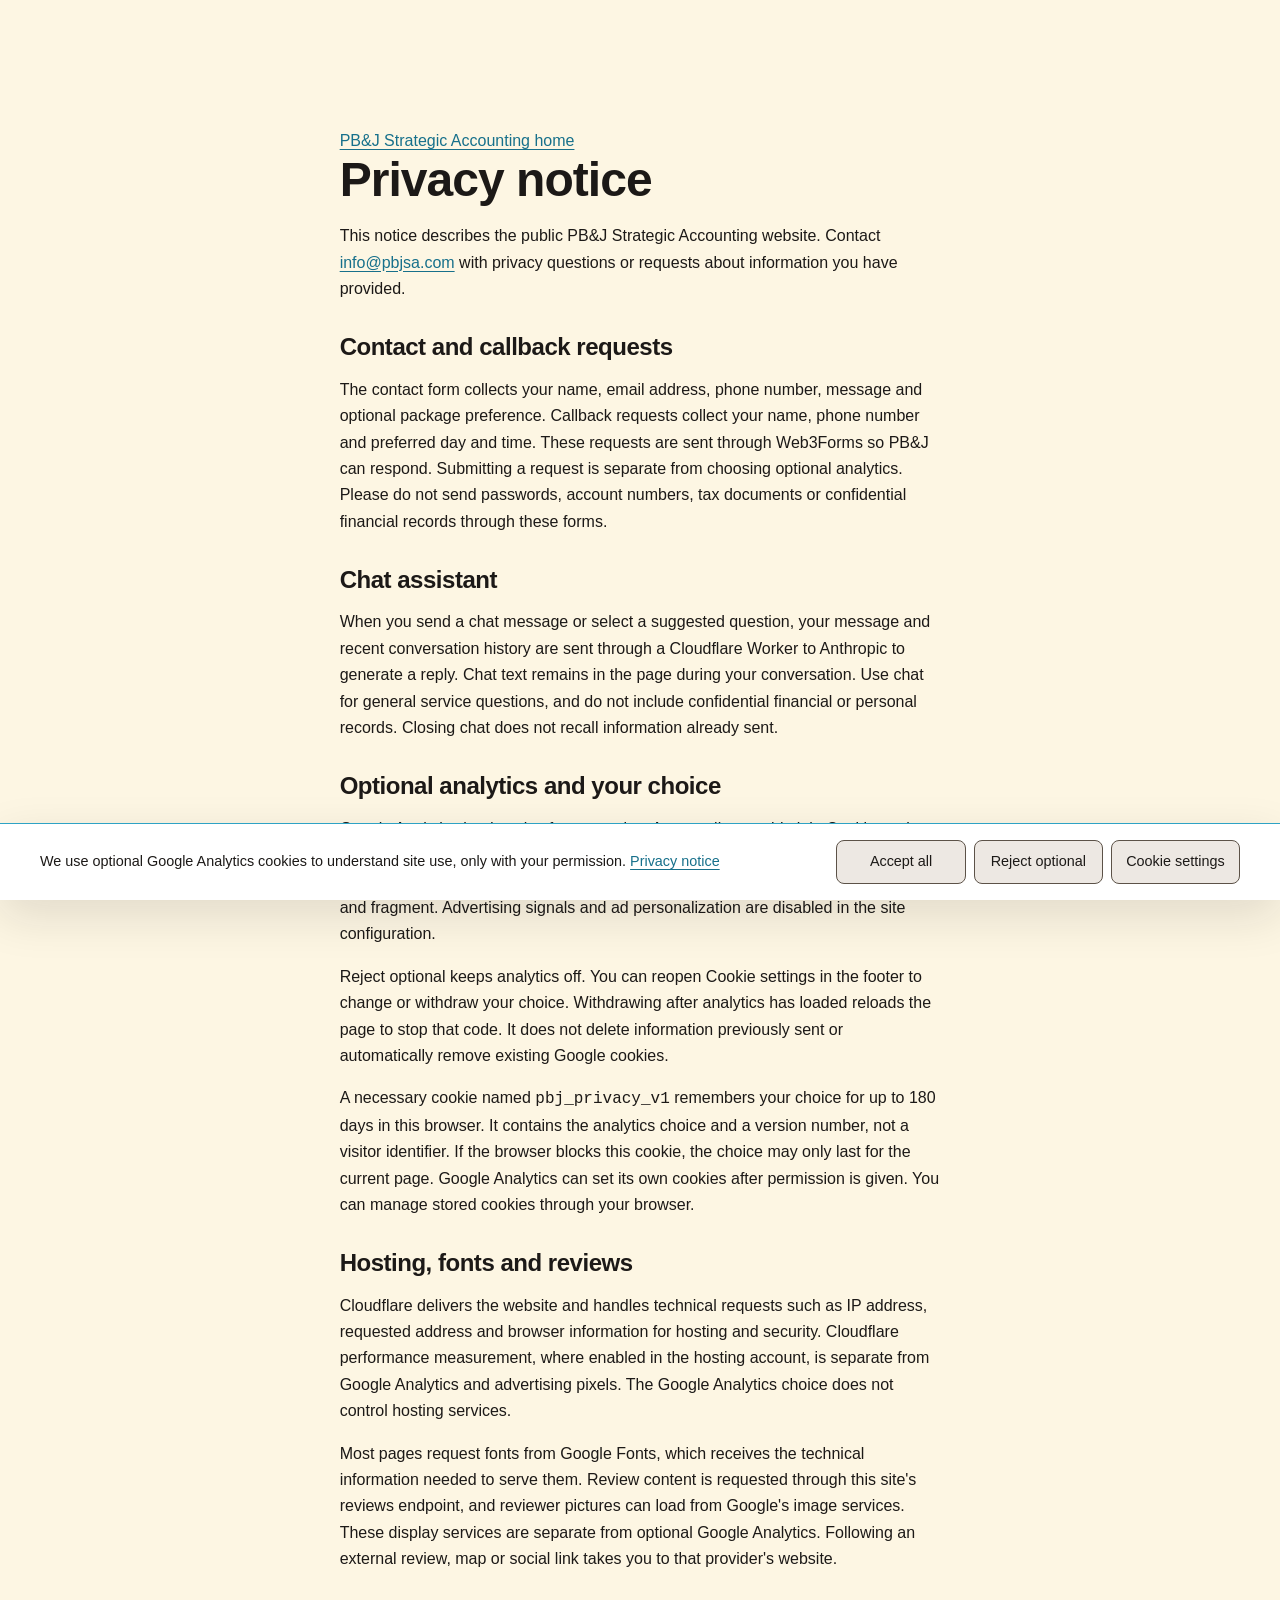
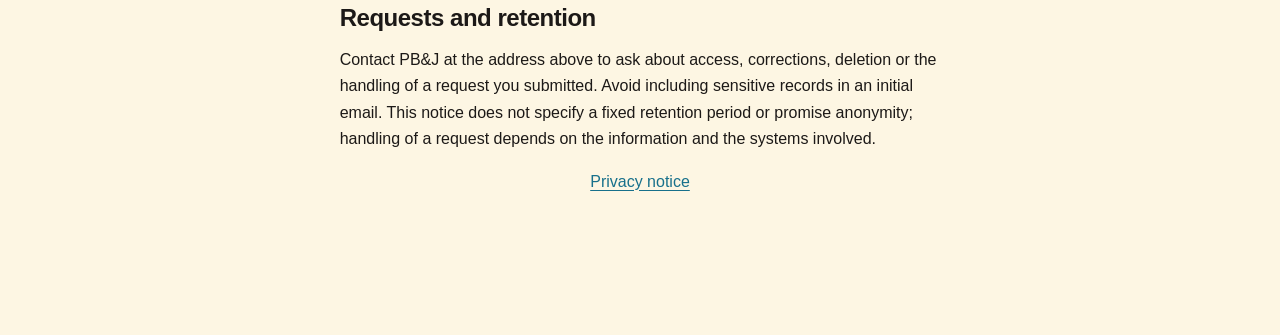
<file: privacy.html>
<!doctype html>
<html lang="en"><head><meta charset="utf-8"><meta name="viewport" content="width=device-width, initial-scale=1"><title>Privacy notice | PB&amp;J Strategic Accounting</title><meta name="description" content="How this website handles contact requests, chat messages, analytics and privacy choices."><link rel="canonical" href="https://pbjsa.com/privacy"><link rel="stylesheet" href="/assets/css/styles.css"><link rel="stylesheet" href="/assets/css/privacy.css">
  <script src="/assets/js/privacy.js" defer></script></head><body>
<!-- Local factual draft, requires owner review before publication. -->
<main id="main" class="privacy-copy"><a href="/">PB&amp;J Strategic Accounting home</a><h1>Privacy notice</h1>
<p>This notice describes the public PB&amp;J Strategic Accounting website. Contact <a href="mailto:info@pbjsa.com">info@pbjsa.com</a> with privacy questions or requests about information you have provided.</p>
<h2>Contact and callback requests</h2><p>The contact form collects your name, email address, phone number, message and optional package preference. Callback requests collect your name, phone number and preferred day and time. These requests are sent through Web3Forms so PB&amp;J can respond. Submitting a request is separate from choosing optional analytics. Please do not send passwords, account numbers, tax documents or confidential financial records through these forms.</p>
<h2>Chat assistant</h2><p>When you send a chat message or select a suggested question, your message and recent conversation history are sent through a Cloudflare Worker to Anthropic to generate a reply. Chat text remains in the page during your conversation. Use chat for general service questions, and do not include confidential financial or personal records. Closing chat does not recall information already sent.</p>
<h2>Optional analytics and your choice</h2><p>Google Analytics loads only after you select Accept all or enable it in Cookie settings. It can process page visits, browser and device information, online identifiers and interaction data. The initial page address supplied by this site omits its query string and fragment. Advertising signals and ad personalization are disabled in the site configuration.</p><p>Reject optional keeps analytics off. You can reopen Cookie settings in the footer to change or withdraw your choice. Withdrawing after analytics has loaded reloads the page to stop that code. It does not delete information previously sent or automatically remove existing Google cookies.</p><p>A necessary cookie named <code>pbj_privacy_v1</code> remembers your choice for up to 180 days in this browser. It contains the analytics choice and a version number, not a visitor identifier. If the browser blocks this cookie, the choice may only last for the current page. Google Analytics can set its own cookies after permission is given. You can manage stored cookies through your browser.</p>
<h2>Hosting, fonts and reviews</h2><p>Cloudflare delivers the website and handles technical requests such as IP address, requested address and browser information for hosting and security. Cloudflare performance measurement, where enabled in the hosting account, is separate from Google Analytics and advertising pixels. The Google Analytics choice does not control hosting services.</p><p>Most pages request fonts from Google Fonts, which receives the technical information needed to serve them. Review content is requested through this site's reviews endpoint, and reviewer pictures can load from Google's image services. These display services are separate from optional Google Analytics. Following an external review, map or social link takes you to that provider's website.</p>
<h2>Requests and retention</h2><p>Contact PB&amp;J at the address above to ask about access, corrections, deletion or the handling of a request you submitted. Avoid including sensitive records in an initial email. This notice does not specify a fixed retention period or promise anonymity; handling of a request depends on the information and the systems involved.</p>
<div class="privacy-footer"><a href="/privacy">Privacy notice</a><button class="privacy-settings" type="button" data-privacy-settings>Cookie settings</button></div></main></body></html>
</file>
<file: assets/css/styles.css>
:root{--bg:#fdf6e3;--surface:#fff;--surface-2:#ede8e3;--surface-3:#e4ddd6;--text:#1c1917;--text-muted:#5c5248;--accent:#48c2e0;--accent-dark:#2ea3c5;--accent-light:#9fe2f0;--gold:#b8882a;--gold-bg:#fdf6e3;--dark-teal:#48c2e0;--dark-teal-2:#3ab0cc;--pink:#ff43a4;--pink-dark:#b54d7a;--pink-mid:#e8a0bc;--pink-light:#fceef5;--border:#ddd6cf;--border-light:#ede8e3;--focus:#1f6feb;--max:1160px;--radius-sm:8px;--radius:16px;--radius-lg:24px;--radius-pill:999px;--shadow-sm:0 2px 8px rgba(28,25,23,.06);--shadow:0 8px 24px rgba(28,25,23,.09);--shadow-lg:0 16px 48px rgba(28,25,23,.12);--shadow-hover:0 12px 36px rgba(28,25,23,.14);--section-y:5rem;--section-y-sm:3rem}*,*::before,*::after{box-sizing:border-box}html{scroll-behavior:smooth;-webkit-text-size-adjust:100%}body{margin:0;font-family:'Inter',Arial,Helvetica,sans-serif;font-size:1rem;line-height:1.65;color:var(--text);background:var(--bg);-webkit-font-smoothing:antialiased}img,picture,video,canvas,svg{display:block;max-width:100%}input,button,textarea,select{font:inherit}p,h1,h2,h3,h4{overflow-wrap:break-word}a{color:#17708b;text-decoration:underline;text-underline-offset:3px}a:hover{color:#0e7490}:focus-visible{outline:3px solid var(--focus);outline-offset:3px;border-radius:4px}:focus:not(:focus-visible){outline:0}.skip-link{position:fixed;top:.75rem;left:.75rem;z-index:10000;transform:translateY(calc(-100% - 1.5rem));transition:transform 150ms ease;background:var(--text);color:#fff;padding:.75rem 1.25rem;border-radius:var(--radius-sm);font-weight:700;font-size:.9rem;text-decoration:none}.skip-link:focus{transform:translateY(0)}.container{width:min(var(--max),calc(100% - 2.5rem));margin-inline:auto}.section{padding:var(--section-y) 0}.section--sm{padding:var(--section-y-sm) 0}.section--tinted{background:#E8F5FA}h1,h2,h3,h4{line-height:1.1;font-weight:800;letter-spacing:-.02em;margin-top:0}h1{font-size:clamp(2.4rem,5vw,4rem);margin-bottom:1rem}h2{font-size:clamp(1.75rem,3.5vw,2.6rem);margin-bottom:.75rem}h3{font-size:1.2rem;font-weight:700;margin-bottom:.5rem;letter-spacing:-.01em}.eyebrow{display:inline-block;font-size:.72rem;font-weight:700;letter-spacing:.16em;text-transform:uppercase;color:#0E7490;margin-bottom:.6rem}.lead{font-size:1.1rem;color:var(--text-muted);max-width:60ch;margin-top:0}.section-header{margin-bottom:2.5rem}.section-header--center{text-align:center}.section-header--center .lead{margin-inline:auto}.btn,.btn-secondary{display:inline-flex;align-items:center;gap:.5rem;padding:.8rem 1.6rem;border-radius:var(--radius-pill);font-weight:700;font-size:.95rem;text-decoration:none;border:2px solid transparent;cursor:pointer;transition:background .2s,color .2s,box-shadow .2s,transform .15s}.btn{background:var(--pink);color:#1c1917;box-shadow:0 4px 16px rgba(216,108,151,.28)}.btn:hover{background:var(--pink-dark);color:#fff;box-shadow:0 6px 20px rgba(216,108,151,.45);transform:translateY(-1px)}.btn:active{transform:translateY(0)}.btn-secondary{background:var(--surface);color:var(--text);border-color:var(--border);box-shadow:var(--shadow-sm)}.btn-secondary:hover{background:var(--pink-light);color:var(--pink-dark);border-color:var(--pink);transform:translateY(-1px)}.btn-gold{background:var(--gold);color:#1c1917;box-shadow:0 4px 16px rgba(184,136,42,.32)}.btn-gold:hover{background:var(--pink);color:#1c1917;box-shadow:0 6px 20px rgba(216,108,151,.38);transform:translateY(-1px)}.btn-row{display:flex;flex-wrap:wrap;gap:.85rem;margin-top:1.75rem}.site-header{position:sticky;top:0;z-index:100;background:linear-gradient(rgba(250,248,244,.90),rgba(250,248,244,.90)),url('../img/header-image.webp') center / cover no-repeat;backdrop-filter:blur(12px);-webkit-backdrop-filter:blur(12px);border-bottom:1px solid var(--border-light)}.header-inner{display:flex;align-items:center;gap:1.5rem;padding:.45rem 0}.brand{display:flex;align-items:center;gap:.75rem;text-decoration:none;color:var(--text);font-weight:800;font-size:1rem;flex-shrink:0;letter-spacing:-.02em}.brand:hover{color:var(--accent)}.brand:hover .logo-badge{transform:scale(1.05)}.logo-badge{width:42px;height:42px;border-radius:12px;background:linear-gradient(135deg,#48c2e0 0,#2ea3c5 100%);display:grid;place-items:center;color:#fff;font-weight:800;font-size:.85rem;letter-spacing:.03em;flex-shrink:0;transition:transform .2s;box-shadow:0 4px 12px rgba(139,77,47,.30)}.primary-nav{margin-left:auto}.nav-list{display:flex;gap:.25rem;align-items:center;padding:0;margin:0;list-style:none}.nav-list a{display:block;padding:.5rem .85rem;border-radius:var(--radius-sm);text-decoration:none;color:var(--text-muted);font-weight:600;font-size:1rem;transition:color .2s,background .2s}.nav-list a:hover{color:#0d6b85;background:var(--surface-2)}.nav-list a[aria-current="page"]{color:var(--accent);background:var(--surface-3)}.nav-cta{margin-left:.5rem}.hamburger{display:none;flex-direction:column;justify-content:center;gap:5px;width:44px;height:44px;background:transparent;border:2px solid var(--border);border-radius:var(--radius-sm);cursor:pointer;padding:8px;margin-left:auto;transition:border-color .2s}.hamburger:hover{border-color:var(--accent)}.hamburger span{display:block;height:2px;width:100%;background:var(--text);border-radius:2px;transition:transform .3s,opacity .3s}.hamburger[aria-expanded="true"] span:nth-child(1){transform:translateY(7px) rotate(45deg)}.hamburger[aria-expanded="true"] span:nth-child(2){opacity:0;transform:scaleX(0)}.hamburger[aria-expanded="true"] span:nth-child(3){transform:translateY(-7px) rotate(-45deg)}.mobile-nav{display:none;position:fixed;inset:0;z-index:99;background:rgba(28,25,23,.5)}.mobile-nav.is-open{display:block}.mobile-nav-panel{position:absolute;top:0;right:0;bottom:0;width:min(320px,85vw);background:var(--surface);padding:1.5rem;overflow-y:auto;box-shadow:var(--shadow-lg);display:flex;flex-direction:column;gap:1rem}.mobile-nav-header{display:flex;align-items:center;justify-content:space-between;padding-bottom:1rem;border-bottom:1px solid var(--border-light)}.mobile-nav-close{background:transparent;border:2px solid var(--border);border-radius:var(--radius-sm);width:44px;height:44px;cursor:pointer;display:grid;place-items:center;font-size:1.2rem;color:var(--text-muted);transition:border-color .2s,color .2s}.mobile-nav-close:hover{border-color:var(--accent);color:var(--accent)}.mobile-nav-list{list-style:none;padding:0;margin:0;display:flex;flex-direction:column;gap:.25rem}.mobile-nav-list a{display:block;padding:.85rem 1rem;border-radius:var(--radius-sm);text-decoration:none;font-weight:600;color:var(--text);transition:background .2s,color .2s}.mobile-nav-list a:hover,.mobile-nav-list a[aria-current="page"]{background:var(--surface-2);color:#0d6b85}.hero{padding:4.5rem 0 3rem}.hero-grid{display:grid;grid-template-columns:1fr 1fr;gap:3rem;align-items:center}.hero-content .eyebrow{margin-bottom:.85rem}.hero-content h1{margin-bottom:1.1rem}.hero-media-grid{display:grid;grid-template-columns:1fr 1fr;grid-template-rows:auto auto;gap:1rem}.trust-strip{background:var(--surface);border-top:1px solid var(--border-light);border-bottom:1px solid var(--border-light);padding:1.5rem 0}.trust-strip-inner{display:flex;flex-wrap:wrap;gap:1rem 3rem;align-items:center;justify-content:center}.trust-stat{display:flex;flex-direction:column;align-items:center;text-align:center;gap:.1rem}.trust-stat-value{font-size:1.75rem;font-weight:800;color:#0E7490;line-height:1}.trust-stat-label{font-size:.78rem;color:var(--text-muted);font-weight:600;letter-spacing:.04em;text-transform:uppercase}.trust-divider{width:1px;height:36px;background:var(--border)}.page-hero{padding:3.5rem 0 2.5rem;background:var(--dark-teal);border-bottom:0;text-align:center}.page-hero h1{font-size:clamp(2rem,4vw,3rem);margin-bottom:.6rem;color:var(--text)}.page-hero p{color:var(--text);font-size:1.08rem;max-width:60ch;margin:0 auto}.page-hero .eyebrow,.page-hero .kicker{color:var(--text)}.page-hero a{color:var(--text)}.card{background:var(--surface);border:1px solid var(--border-light);border-radius:var(--radius);box-shadow:var(--shadow-sm);padding:1.75rem;transition:box-shadow .25s,transform .25s}.card:hover{box-shadow:var(--shadow-hover);transform:translateY(-3px)}.services-grid{display:grid;grid-template-columns:repeat(3,1fr);gap:1.25rem}.service-card{background:var(--surface);border:1px solid var(--border-light);border-radius:var(--radius);padding:1.75rem;box-shadow:var(--shadow-sm);transition:box-shadow .25s,transform .25s}.service-card:hover{box-shadow:var(--shadow-hover);transform:translateY(-3px)}.service-icon{width:48px;height:48px;border-radius:12px;background:var(--surface-2);display:grid;place-items:center;margin-bottom:1rem;color:#0E7490;flex-shrink:0}.service-icon svg{width:24px;height:24px}.service-icon:has(.service-icon-img){background:0;width:72px;height:72px}.service-icon-img{width:100%;height:100%;object-fit:contain}.service-card h2{font-size:1.1rem;margin-bottom:.5rem}.service-card p{font-size:.92rem;color:var(--text-muted);margin:0;line-height:1.6}.testimonials-grid{display:grid;grid-template-columns:repeat(2,1fr);gap:1.5rem}.quote-card{background:var(--surface);border:1px solid var(--border-light);border-radius:var(--radius);box-shadow:var(--shadow-sm);position:relative}.quote-card::before{content:'\201C';position:absolute;top:.85rem;left:1.5rem;font-size:3.25rem;line-height:1;color:var(--accent-light);opacity:.35;font-family:Georgia,serif;pointer-events:none}.quote-card blockquote{margin:0 0 1.25rem;padding-top:2rem;font-size:.97rem;color:var(--text);line-height:1.7;font-style:italic}.quote-card blockquote::before{content:''}.quote-author{display:flex;align-items:center;gap:.75rem}.quote-avatar{width:40px;height:40px;border-radius:50%;background:linear-gradient(135deg,var(--accent-light),var(--accent));display:grid;place-items:center;color:#fff;font-weight:700;font-size:.85rem;flex-shrink:0;object-fit:cover}.quote-author-name{font-weight:700;font-size:.92rem;margin:0}.quote-author-loc{font-size:.82rem;color:var(--text-muted);margin:0}.google-rating-summary{display:flex;align-items:center;justify-content:center;gap:.75rem;margin-bottom:2rem;font-size:1rem;color:var(--text-muted)}.google-rating-summary .rating-score{font-size:1.75rem;font-weight:700;color:var(--text);line-height:1}.google-rating-summary .rating-stars svg{width:18px;height:18px;fill:#fbbc04;display:inline-block;vertical-align:middle}.google-rating-summary .rating-count{font-size:.88rem;color:#4e443a}#see-all-reviews-link{color:#4e443a}@keyframes ticker-scroll{from{transform:translateX(0)}to{transform:translateX(-50%)}}.reviews-ticker-wrap{overflow:hidden;mask-image:linear-gradient(to right,transparent 0,black 8%,black 92%,transparent 100%);-webkit-mask-image:linear-gradient(to right,transparent 0,black 8%,black 92%,transparent 100%);margin:0 -1rem}.reviews-ticker{display:flex;gap:1rem;width:max-content;animation:ticker-scroll 40s linear infinite}.reviews-ticker:hover{animation-play-state:paused}.reviews-ticker:focus-within{animation-play-state:paused}.reviews-ticker.is-paused{animation-play-state:paused!important}.reviews-ticker .quote-card{width:280px;flex-shrink:0;cursor:pointer;transition:transform .2s,box-shadow .2s;padding:0}.quote-card-inner{display:block;width:100%;padding:1.25rem;border-radius:inherit}.quote-card-btn{margin:0;border:0;background:none;font:inherit;color:inherit;text-align:left;cursor:pointer;-webkit-appearance:none;appearance:none}.quote-card-btn:focus-visible{outline:3px solid var(--focus);outline-offset:-3px}.reviews-ticker .quote-card:hover{transform:translateY(-3px);box-shadow:0 8px 24px rgba(0,0,0,.1)}.reviews-ticker .quote-card blockquote{display:-webkit-box;-webkit-line-clamp:3;-webkit-box-orient:vertical;overflow:hidden;font-size:.88rem;margin-bottom:.85rem;padding-top:1.75rem}.reviews-ticker .quote-card::before{font-size:2.5rem;top:.6rem;left:1rem}.review-star-row{display:flex;align-items:center;gap:.2rem;margin-bottom:.5rem}.review-star-row svg{width:13px;height:13px;fill:#fbbc04}.review-expand-hint{font-size:.75rem;color:var(--text-muted);margin-top:.5rem;font-style:italic}.reviews-loading{color:var(--text-muted);font-style:italic;padding:2rem}.reviews-google-link{text-align:center;margin-top:1.5rem}.reviews-google-link a{font-size:.85rem;color:var(--text-muted);text-decoration:underline;text-underline-offset:3px}.reviews-google-link a:hover{color:var(--pink)}.review-modal-backdrop{position:fixed;inset:0;background:rgba(10,20,30,.7);backdrop-filter:blur(4px);z-index:1000;display:flex;align-items:center;justify-content:center;padding:1.5rem}.review-modal-backdrop[hidden]{display:none}.review-modal{background:var(--surface);border-radius:var(--radius);padding:2rem;max-width:520px;width:100%;position:relative;box-shadow:0 24px 64px rgba(0,0,0,.35);max-height:90vh;overflow-y:auto}.review-modal-close{position:absolute;top:1rem;right:1rem;background:0;border:0;font-size:1.5rem;line-height:1;cursor:pointer;color:var(--text-muted);padding:.25rem .5rem}.review-modal-close:hover{color:var(--text)}.review-modal-stars{display:flex;gap:.25rem;margin-bottom:1rem}.review-modal-stars svg{width:18px;height:18px;fill:#fbbc04}.review-modal-text{font-style:italic;color:var(--text);line-height:1.75;font-size:1rem;margin:0 0 1rem;padding:0}.review-modal--all{max-width:600px;max-height:80vh;overflow-y:auto}.review-modal-all-heading{font-size:1.2rem;margin:0 0 1.5rem;padding-right:2rem}.all-review-item{border-bottom:1px solid var(--border-light);padding:1.25rem 0}.all-review-item:last-child{border-bottom:0}.all-review-item .review-star-row{margin-bottom:.5rem}.all-review-item blockquote{font-style:italic;color:var(--text);line-height:1.7;font-size:.95rem;margin:0 0 .75rem}.all-review-item .quote-author{gap:.6rem}.all-review-item .quote-avatar{width:34px;height:34px;font-size:.78rem}.pricing-grid{display:grid;grid-template-columns:repeat(3,1fr);gap:1.25rem}.price-card{background:#fbf3e2;border:3px solid #c4882a;border-radius:48% 48% 8px 8px / 38px 38px 8px 8px;padding:2.5rem 1.75rem 1.75rem;box-shadow:var(--shadow-sm);display:flex;flex-direction:column;transition:box-shadow .25s,transform .25s}.price-card:hover{box-shadow:var(--shadow-hover);transform:translateY(-3px)}.price-card--featured{border-color:var(--gold);border-width:3px;background:#fff;box-shadow:0 8px 32px rgba(184,136,42,.22);position:relative}.price-card--featured:hover{box-shadow:0 16px 48px rgba(184,136,42,.30)}.price-badge{display:inline-block;background:var(--gold);color:#1c1917;font-size:.7rem;font-weight:700;letter-spacing:.1em;text-transform:uppercase;padding:.3rem .7rem;border-radius:var(--radius-pill);margin-bottom:.85rem}.price-card h2{font-size:1.2rem;margin-bottom:.2rem}.price-tagline{font-size:.88rem;color:var(--text-muted);font-style:italic;margin:0 0 1rem}.price-amount{font-size:1.65rem;font-weight:800;color:#146a82;margin:.75rem 0 1rem;line-height:1}.price-card ul{padding-left:0;margin:0 0 1.25rem;list-style:none;display:flex;flex-direction:column;gap:.45rem;flex:1}.price-card ul li{display:flex;gap:.6rem;align-items:flex-start;font-size:.88rem;color:var(--text-muted)}.price-card ul li::before{content:'';display:inline-block;width:16px;height:16px;background-image:url("data:image/svg+xml,%3Csvg%20xmlns='http://www.w3.org/2000/svg'%20viewBox='0%200%2016%2016'%20fill='%231F8DAB'%3E%3Cpath%20d='M13.78%204.22a.75.75%200%200%201%200%201.06l-7.25%207.25a.75.75%200%200%201-1.06%200L2.22%209.28a.75.75%200%200%201%201.06-1.06L6%2010.94l6.72-6.72a.75.75%200%200%201%201.06%200z'/%3E%3C/svg%3E");background-repeat:no-repeat;background-position:center;flex-shrink:0;margin-top:2px}.price-card--featured ul li::before{background-image:url("data:image/svg+xml,%3Csvg%20xmlns='http://www.w3.org/2000/svg'%20viewBox='0%200%2016%2016'%20fill='%23B8882A'%3E%3Cpath%20d='M13.78%204.22a.75.75%200%200%201%200%201.06l-7.25%207.25a.75.75%200%200%201-1.06%200L2.22%209.28a.75.75%200%200%201%201.06-1.06L6%2010.94l6.72-6.72a.75.75%200%200%201%201.06%200z'/%3E%3C/svg%3E")}.price-card p.feature-group-label{font-size:.78rem;font-weight:700;color:var(--text-body);margin:.5rem 0 .35rem;letter-spacing:.02em}.price-card ul li.feature-label{font-weight:700;color:var(--text-body);margin-top:.5rem}.price-card ul li.feature-label:first-child{margin-top:0}.price-card ul li.feature-sub{padding-left:1rem;font-size:.84rem}.price-card ul li.feature-sub::before{content:'';width:12px;height:12px;background-image:url("data:image/svg+xml,%3Csvg%20xmlns='http://www.w3.org/2000/svg'%20viewBox='0%200%2016%2016'%3E%3Ccircle%20cx='8'%20cy='8'%20r='2.5'%20fill='%231F8DAB'/%3E%3C/svg%3E");background-repeat:no-repeat;background-position:center;flex-shrink:0;margin-top:4px}.price-card .price-note{font-size:.82rem;color:var(--text-muted);margin:0 0 1rem;line-height:1.5}.price-card .btn,.price-card .btn-secondary,.price-card .btn-gold{width:100%;justify-content:center}.pricing-specialty{display:grid;grid-template-columns:repeat(2,1fr);gap:1.25rem;margin-top:1.25rem}.pricing-copy{max-width:70ch;margin:0 auto}.pricing-copy h2{margin-top:1.5rem}.pricing-copy p{color:var(--text-muted)}.why-choose-section{background:var(--surface-2)}.why-choose-header{text-align:center;margin-bottom:3rem}.why-choose-title{font-size:clamp(2.4rem,5vw,3.6rem);font-weight:800;letter-spacing:-.03em;line-height:1.1;margin:.4rem 0 .9rem;background:linear-gradient(135deg,var(--text) 0,var(--accent) 100%);-webkit-background-clip:text;-webkit-text-fill-color:transparent;background-clip:text}.why-choose-lead{color:var(--text-muted);font-size:1.1rem;max-width:50ch;margin:0 auto}.why-choose-grid{display:grid;grid-template-columns:1fr 1fr;gap:1.5rem;align-items:stretch}.why-choose-card{background:var(--surface);border:1px solid var(--border-light);border-radius:var(--radius-lg);padding:2rem 2rem 1.75rem;box-shadow:var(--shadow-sm);display:flex;flex-direction:column}.why-choose-card-promise{margin-top:auto;padding-top:1.5rem;border-top:1px solid var(--border-light);display:flex;align-items:center;gap:.5rem;font-size:.875rem;font-weight:600;color:#0E7490}.why-choose-card-promise svg{width:16px;height:16px;flex-shrink:0}.why-choose-card-icon{width:48px;height:48px;border-radius:14px;background:linear-gradient(135deg,#48c2e0 0,#2ea3c5 100%);display:grid;place-items:center;color:#fff;margin-bottom:1.1rem}.why-choose-card-icon svg{width:24px;height:24px}.why-choose-card h3{font-size:1.2rem;font-weight:800;margin:0 0 .85rem;color:var(--text)}.why-choose-card p{color:var(--text-muted);font-size:.95rem;line-height:1.7;margin:0 0 .75rem}.why-choose-card p:last-child{margin-bottom:0}@media(max-width:680px){.why-choose-grid{grid-template-columns:1fr}.why-choose-title{font-size:2.4rem}}.about-grid{display:grid;grid-template-columns:1fr 1fr;gap:3rem;align-items:center}.story-block{background:var(--surface);border:1px solid var(--border-light);border-radius:var(--radius-lg);padding:2.5rem;box-shadow:var(--shadow-sm)}.story-block p{color:var(--text-muted);margin-bottom:1rem}.story-block p:last-child{margin-bottom:0}.cred-list{list-style:none;padding:0;margin:1.25rem 0 0;display:flex;flex-direction:column;gap:.6rem}.cred-list li{display:flex;align-items:center;gap:.75rem;font-size:.95rem;font-weight:600}.cred-dot{width:8px;height:8px;border-radius:50%;background:var(--accent);flex-shrink:0}.contact-grid{display:grid;grid-template-columns:1fr 1.2fr;gap:2.5rem;align-items:start}.contact-portrait{display:flex;align-items:center;gap:1rem;margin-bottom:1.5rem}.contact-portrait-img{width:80px;height:80px;border-radius:50%;object-fit:cover;object-position:top center;border:3px solid var(--surface);box-shadow:0 0 0 3px var(--pink-light),var(--shadow);flex-shrink:0}.contact-portrait-caption{display:flex;flex-direction:column;gap:.2rem}.contact-portrait-caption strong{font-size:1rem;color:var(--text)}.contact-portrait-caption span{font-size:.82rem;color:var(--text-muted)}.chat-widget{position:fixed;bottom:1.5rem;right:1.5rem;z-index:600;font-family:var(--font-body)}.chat-toggle{display:flex;align-items:center;gap:.5rem;padding:.68rem 1.1rem .68rem .85rem;border-radius:var(--radius-pill);border:0;background:var(--pink);color:#1c1917;font-size:.82rem;font-weight:700;font-family:inherit;cursor:pointer;box-shadow:0 4px 20px rgba(216,108,151,.45);transition:background .18s,transform .15s,box-shadow .18s}.chat-toggle:hover{background:var(--pink-dark);transform:translateY(-2px);box-shadow:0 6px 28px rgba(216,108,151,.55)}.chat-toggle:focus-visible{outline:2px solid var(--focus);outline-offset:3px}.chat-toggle-label{font-size:.82rem}.chat-panel{position:absolute;bottom:calc(100% + 12px);right:0;width:340px;max-height:500px;background:var(--surface);border:1px solid var(--border);border-radius:var(--radius-lg);box-shadow:0 24px 64px rgba(0,0,0,.18);display:flex;flex-direction:column;overflow:hidden;opacity:0;transform:translateY(14px) scale(.97);pointer-events:none;visibility:hidden;transition-property:opacity,transform,visibility;transition-duration:.22s;transition-timing-function:cubic-bezier(.4,0,.2,1)}.chat-panel.is-open{opacity:1;transform:translateY(0) scale(1);pointer-events:all;visibility:visible}.chat-header{display:flex;align-items:center;gap:.75rem;padding:.9rem 1rem;background:linear-gradient(135deg,#2c3d5a 0,#1b2c42 100%);color:#fff;flex-shrink:0}.chat-header-avatar{width:42px;height:42px;border-radius:50%;overflow:hidden;flex-shrink:0;border:2px solid rgba(255,255,255,.25)}.chat-avatar-img{width:100%;height:100%;object-fit:cover;object-position:top center;display:block}.chat-header-info{flex:1;min-width:0}.chat-name{font-size:.88rem;font-weight:700;margin:0;line-height:1.2}.chat-status{font-size:.72rem;margin:.18rem 0 0;opacity:.85;display:flex;align-items:center;gap:.35rem}.chat-close{background:0;border:0;cursor:pointer;padding:.3rem;color:rgba(255,255,255,.65);display:flex;align-items:center;border-radius:4px;transition:color .15s;flex-shrink:0}.chat-close:hover{color:#fff}.chat-messages{flex:1;overflow-y:auto;padding:1rem;display:flex;flex-direction:column;gap:.65rem;scroll-behavior:smooth}.chat-msg{animation:msg-slide .18s ease}@keyframes msg-slide{from{opacity:0;transform:translateY(6px)}to{opacity:1;transform:none}}.chat-msg p{margin:0;font-size:.875rem;line-height:1.55;padding:.6rem .9rem;border-radius:16px;display:inline-block;max-width:100%;word-break:break-word}.chat-msg--bot{align-self:flex-start;max-width:90%}.chat-msg--bot p{background:#efe6dc;color:var(--text);border-bottom-left-radius:4px}.chat-msg--bot p a{color:#17708b;font-weight:600;text-decoration:underline;text-underline-offset:2px}.chat-msg--user{align-self:flex-end;max-width:85%}.chat-msg--user p{background:#1b7a96;color:#fff;border-bottom-right-radius:4px}.chat-chips{display:flex;flex-wrap:wrap;gap:.4rem;margin-top:.1rem}.chat-chip{font-family:inherit;font-size:.78rem;font-weight:500;padding:.35rem .75rem;border-radius:99px;border:1.5px solid #1b7a96;background:transparent;color:#1b7a96;cursor:pointer;transition:background .15s,color .15s}.chat-chip:hover{background:#1b7a96;color:#fff}.chat-typing{display:inline-flex;align-items:center;gap:4px;padding:.65rem .9rem;background:#d8ccbe;border-radius:16px;border-bottom-left-radius:4px}.chat-typing span{width:6px;height:6px;border-radius:50%;background:var(--accent);opacity:.5;animation:typing-bounce .9s ease-in-out infinite}.chat-typing span:nth-child(2){animation-delay:.15s}.chat-typing span:nth-child(3){animation-delay:.30s}@keyframes typing-bounce{0%,60%,100%{transform:none;opacity:.5}30%{transform:translateY(-5px);opacity:1}}.chat-form{display:flex;align-items:center;gap:.5rem;padding:.75rem;border-top:1px solid var(--border);background:var(--surface);flex-shrink:0}.chat-input{flex:1;border:1px solid var(--border);border-radius:var(--radius-pill);padding:.52rem .9rem;font-family:inherit;font-size:.875rem;color:var(--text);background:var(--surface);transition:border-color .15s,box-shadow .15s}.chat-input:focus-visible{outline:3px solid var(--focus);outline-offset:2px}.chat-input:focus{border-color:var(--accent);box-shadow:0 0 0 3px rgba(196,137,106,.12)}.chat-input:disabled{opacity:.6}.chat-send{width:44px;height:44px;border-radius:50%;border:0;background:#1b7a96;color:#fff;display:flex;align-items:center;justify-content:center;cursor:pointer;flex-shrink:0;transition:background .15s,transform .12s}.chat-send:hover{background:#166a83;transform:scale(1.07)}.chat-send:focus-visible{outline:2px solid var(--focus);outline-offset:2px}.chat-send:disabled{opacity:.5;cursor:not-allowed;transform:none}@media(max-width:420px){.chat-widget{right:1rem;bottom:1rem}.chat-panel{width:calc(100vw - 2rem)}}.post-actions{display:flex;align-items:center;gap:.75rem;flex-wrap:wrap;margin-top:1.25rem}.btn-listen{display:inline-flex;align-items:center;gap:.45rem;padding:.52rem 1.1rem;border-radius:var(--radius-pill);border:1.5px solid #1B7A96;background:transparent;color:#1B7A96;font-size:.875rem;font-weight:600;font-family:inherit;cursor:pointer;transition:background .18s,color .18s,border-color .18s;line-height:1}.btn-listen:hover,.btn-listen[aria-expanded="true"]{background:var(--pink);color:#1c1917}.btn-listen svg{flex-shrink:0}.audio-player{margin-top:.75rem;background:var(--surface);border:1px solid var(--border);border-radius:var(--radius-md);padding:.85rem 1rem;display:none;animation:ap-expand .2s ease}.audio-player.is-open{display:block}@keyframes ap-expand{from{opacity:0;transform:translateY(-6px)}to{opacity:1;transform:translateY(0)}}.ap-controls{display:flex;align-items:center;gap:.75rem}.ap-play-btn{flex-shrink:0;width:40px;height:40px;border-radius:50%;border:0;background:#1b7a96;color:#fff;display:flex;align-items:center;justify-content:center;cursor:pointer;transition:background .15s,transform .12s}.ap-play-btn:hover{background:#166a83;transform:scale(1.07)}.ap-play-btn:focus-visible{outline:2px solid var(--focus);outline-offset:3px}.ap-timeline{flex:1;display:flex;align-items:center;gap:.5rem;min-width:0}.ap-time{font-size:.72rem;font-weight:600;color:var(--text-muted);min-width:34px;font-variant-numeric:tabular-nums;white-space:nowrap}.ap-progress{flex:1;-webkit-appearance:none;appearance:none;height:4px;border-radius:2px;background:var(--border);cursor:pointer;outline:0;min-width:0}.ap-progress::-webkit-slider-thumb{-webkit-appearance:none;width:14px;height:14px;border-radius:50%;background:var(--accent);cursor:pointer;box-shadow:0 0 0 2px rgba(0,0,0,.08);transition:transform .12s}.ap-progress:hover::-webkit-slider-thumb{transform:scale(1.2)}.ap-progress::-moz-range-thumb{width:14px;height:14px;border-radius:50%;background:var(--accent);border:0;cursor:pointer}.ap-progress:focus-visible{outline:2px solid var(--focus)}.ap-vol{display:flex;align-items:center;gap:.4rem;flex-shrink:0}.ap-vol-btn{background:0;border:0;cursor:pointer;padding:0;color:var(--text-muted);display:flex;align-items:center;transition:color .15s}.ap-vol-btn:hover{color:var(--accent)}.ap-vol-btn:focus-visible{outline:2px solid var(--focus);border-radius:3px}.ap-vol-range{width:68px;-webkit-appearance:none;appearance:none;height:4px;border-radius:2px;background:var(--border);cursor:pointer;outline:0}.ap-vol-range:focus-visible{outline:2px solid var(--focus);outline-offset:3px}.ap-vol-range::-webkit-slider-thumb{-webkit-appearance:none;width:12px;height:12px;border-radius:50%;background:var(--accent);cursor:pointer}.ap-vol-range::-moz-range-thumb{width:12px;height:12px;border-radius:50%;background:var(--accent);border:0;cursor:pointer}.article-player{margin-bottom:2rem}.article-player .audio-player{display:block;border-color:var(--accent-light)}@media(max-width:500px){.ap-vol{display:none}}.maps-trigger{position:relative;display:inline-block}.maps-trigger address{cursor:pointer;text-decoration:underline;text-decoration-style:dotted;text-decoration-color:var(--border)}.maps-trigger address:hover{text-decoration-color:var(--accent)}.maps-popover{position:absolute;top:calc(100% + 8px);left:0;z-index:200;background:var(--surface);border:1px solid var(--border);border-radius:var(--radius-sm);box-shadow:var(--shadow-lg);padding:.5rem;display:none;flex-direction:column;gap:.25rem;min-width:180px;white-space:nowrap}.maps-popover.is-open{display:flex}.maps-popover a{display:flex;align-items:center;gap:.5rem;padding:.5rem .75rem;border-radius:6px;font-size:.85rem;font-weight:500;color:var(--text);text-decoration:none;transition:background .15s}.site-footer .maps-popover a{color:var(--text)}.maps-popover a:hover{background:var(--surface-2)}.maps-popover--up{top:auto;bottom:calc(100% + 8px);left:0}.contact-info-card{background:var(--surface);border:1px solid var(--border-light);border-radius:var(--radius);padding:2rem;box-shadow:var(--shadow-sm)}.contact-row{display:flex;gap:.85rem;align-items:flex-start;margin-bottom:1.35rem}.contact-row:last-child{margin-bottom:0}.contact-icon{width:38px;height:38px;border-radius:var(--radius-sm);background:var(--surface-2);display:grid;place-items:center;color:#0E7490;flex-shrink:0}.contact-icon svg{width:18px;height:18px}.contact-row-label{font-weight:700;font-size:.8rem;text-transform:uppercase;letter-spacing:.08em;color:var(--text-muted);display:block;margin-bottom:.15rem}.form-card{background:var(--surface);border:1px solid var(--border-light);border-radius:var(--radius);padding:2rem;box-shadow:var(--shadow-sm)}.form-grid{display:grid;gap:1.1rem}.form-field{display:flex;flex-direction:column;gap:.35rem}.form-field label{font-weight:600;font-size:.88rem;color:var(--text)}.form-field label abbr{text-decoration:none;color:#0E7490;margin-left:.15rem}.form-field input,.form-field select,.form-field textarea{width:100%;padding:.75rem 1rem;border:1.5px solid #998f85;border-radius:var(--radius-sm);background:var(--bg);color:var(--text);font-size:.95rem;transition:border-color .2s,box-shadow .2s}.form-field input:focus,.form-field select:focus,.form-field textarea:focus{border-color:var(--pink);box-shadow:0 0 0 3px rgba(216,108,151,.25);outline:2px solid var(--pink);outline-offset:1px}.form-field input::placeholder,.form-field textarea::placeholder{color:var(--text-muted);opacity:.7}.form-field textarea{min-height:150px;resize:vertical}.form-note{font-size:.8rem;color:var(--text-muted);margin:.5rem 0 0;line-height:1.5}.blog-grid{display:grid;gap:1.5rem;max-width:780px;margin:0 auto}.blog-card{background:var(--surface);border:1px solid var(--border-light);border-radius:var(--radius);padding:1.75rem 2rem;box-shadow:var(--shadow-sm);transition:box-shadow .25s,transform .25s}.blog-card:hover{box-shadow:var(--shadow-hover);transform:translateY(-2px)}.blog-card-tag{display:inline-block;font-size:.72rem;font-weight:700;letter-spacing:.12em;text-transform:uppercase;color:#a14068;background:var(--surface-2);padding:.25rem .65rem;border-radius:var(--radius-pill);margin-bottom:.75rem}.blog-card h2{font-size:1.25rem;margin-bottom:.4rem}.blog-card h2 a{text-decoration:none;color:var(--text);transition:color .2s}.blog-card h2 a:hover{color:#0e7490}.author-row{display:flex;align-items:center;gap:.55rem;margin-bottom:.75rem}.author-avatar{width:36px;height:36px;border-radius:50%;object-fit:cover;object-position:top center;border:2px solid var(--pink-light);flex-shrink:0}.post-meta{font-size:.83rem;color:var(--text-muted);margin:0}.blog-card p.excerpt{font-size:.92rem;color:var(--text-muted);margin:0 0 1.25rem}.article-header{padding:3rem 0 2rem;background:var(--surface-2);border-bottom:1px solid var(--border-light)}.article-body{max-width:72ch;margin:0 auto}.article-body h2{font-size:1.5rem;margin-top:2rem}.article-body ul,.article-body ol{padding-left:1.5rem}.article-body ul li,.article-body ol li{margin-bottom:.4rem;color:var(--text-muted)}.article-body p{color:var(--text-muted)}.article-back{margin-bottom:1.25rem}.img-ph{border-radius:var(--radius);background:linear-gradient(135deg,#ede1ce 0,#d4b48a 40%,#c4896a 100%);border:1px solid var(--border);display:grid;place-items:center;min-height:240px;position:relative;overflow:hidden}.img-ph::before{content:'';position:absolute;inset:0;background-image:repeating-linear-gradient(0,transparent,transparent 39px,rgba(255,255,255,.08) 39px,rgba(255,255,255,.08) 40px),repeating-linear-gradient(90deg,transparent,transparent 39px,rgba(255,255,255,.08) 39px,rgba(255,255,255,.08) 40px)}.img-ph-inner{position:relative;z-index:1;display:flex;flex-direction:column;align-items:center;gap:.5rem;padding:1.5rem;text-align:center}.img-ph-inner svg{width:40px;height:40px;color:rgba(255,255,255,.6)}.img-ph-inner span{font-size:.75rem;font-weight:600;color:rgba(255,255,255,.75);max-width:22ch;line-height:1.4}.img-ph--portrait{aspect-ratio:4 / 5;min-height:unset}.img-ph--hero{min-height:320px}.img-ph--card{aspect-ratio:16 / 9;min-height:unset}.cta-strip{background:var(--gold-bg);color:var(--text);padding:3.5rem 0;text-align:center}.cta-strip h2{color:var(--text);margin-bottom:.5rem}.cta-strip p{color:var(--text-muted);margin-bottom:1.5rem;font-size:1.05rem}.cta-strip .btn{background:var(--pink);color:#1c1917;box-shadow:0 4px 16px rgba(216,108,151,.3)}.cta-strip .btn:hover{background:var(--pink-dark);color:#fff;box-shadow:0 6px 20px rgba(216,108,151,.45)}.cta-strip .btn-secondary{background:transparent;color:var(--text);border-color:var(--text-muted)}.cta-strip .btn-secondary:hover{background:var(--pink);color:#1c1917;border-color:var(--pink)}.site-footer{background:#1a1a1a;color:rgba(255,255,255,.75);padding:3rem 0 1.5rem}.footer-grid{display:grid;grid-template-columns:1.5fr 1fr 1fr;gap:2rem;margin-bottom:2rem}.footer-brand{display:flex;align-items:center;gap:.75rem;text-decoration:none;color:#fff;font-weight:800;margin-bottom:.85rem}.footer-brand .logo-badge{background:linear-gradient(135deg,#48c2e0 0,#2ea3c5 100%)}.footer-brand:hover{color:var(--accent-light)}.footer-tagline{font-size:.88rem;line-height:1.6;max-width:30ch;margin-bottom:1.25rem}.social-links{display:flex;gap:.6rem}.social-link{width:36px;height:36px;border-radius:var(--radius-sm);background:rgba(255,255,255,.1);display:grid;place-items:center;color:rgba(255,255,255,.7);text-decoration:none;transition:background .2s,color .2s}.social-link:hover{background:var(--pink);color:#1c1917}.social-link svg{width:16px;height:16px}.footer-col-label{font-size:.72rem;font-weight:700;letter-spacing:.14em;text-transform:uppercase;color:rgba(255,255,255,.68);margin-bottom:1rem}.footer-nav-list{list-style:none;padding:0;margin:0;display:flex;flex-direction:column;gap:.5rem}.footer-nav-list a{color:rgba(255,255,255,.7);text-decoration:none;font-size:.9rem;transition:color .2s}.footer-nav-list a:hover{color:#fff}.footer-nav-list a[aria-current="page"]{color:var(--pink)}.footer-contact-item{display:flex;gap:.6rem;align-items:flex-start;font-size:.88rem;margin-bottom:.65rem}.footer-contact-item svg{width:15px;height:15px;flex-shrink:0;margin-top:3px;color:var(--accent-light)}.footer-contact-item a{color:rgba(255,255,255,.75);text-decoration:none}.footer-contact-item a:hover{color:#fff}.footer-bottom{border-top:1px solid rgba(255,255,255,.1);padding-top:1.25rem;display:flex;gap:1rem;justify-content:space-between;align-items:center;flex-wrap:wrap}.footer-copy{font-size:.82rem;color:rgba(255,255,255,.65)}.footer-legal{display:flex;gap:1.25rem}.footer-legal a{font-size:.82rem;color:rgba(255,255,255,.65);text-decoration:none;transition:color .2s}.footer-legal a:hover{color:#fff}.visually-hidden{position:absolute;width:1px;height:1px;padding:0;margin:-1px;overflow:hidden;clip:rect(0,0,0,0);white-space:nowrap;border:0}@media(max-width:1024px){.services-grid{grid-template-columns:repeat(2,1fr)}.pricing-grid{grid-template-columns:repeat(2,1fr)}.footer-grid{grid-template-columns:1fr 1fr}}@media(max-width:768px){:root{--section-y:3.5rem}.primary-nav{display:none}.site-logo{height:52px}.header-inner>.nav-cta{font-size:.78rem;padding:.5rem .9rem;margin-left:auto;margin-right:.75rem;white-space:nowrap}.hamburger{display:flex;margin-left:0;flex-shrink:0}.hero{padding:3rem 0 2rem}.hero-grid{grid-template-columns:1fr}.hero-media-grid{grid-template-columns:1fr 1fr;grid-template-rows:1fr}.services-grid{grid-template-columns:1fr}.testimonials-grid{grid-template-columns:1fr}.pricing-grid{grid-template-columns:1fr}.pricing-specialty{grid-template-columns:1fr}.about-grid{grid-template-columns:1fr}.contact-grid{grid-template-columns:1fr}.footer-grid{grid-template-columns:1fr}.trust-divider{display:none}.trust-strip-inner{gap:1.5rem 2rem}.footer-bottom{flex-direction:column;align-items:flex-start;gap:.5rem}}@media(max-width:480px){.hero-media-grid{grid-template-columns:1fr}.btn-row{flex-direction:column}.btn,.btn-secondary{justify-content:center}}@media(prefers-reduced-motion:reduce){*,*::before,*::after{animation-duration:.01ms !important;animation-delay:0s !important;animation-iteration-count:1 !important;transition-duration:.01ms !important;transition-delay:0s !important;scroll-behavior:auto !important}}.hero-split{display:grid;grid-template-columns:45fr 55fr;min-height:calc(100svh - 62px)}.hero-panel-dark{background:var(--dark-teal);display:flex;align-items:center;padding:5rem 4.5rem}.hero-panel-content{max-width:540px}.hero-panel-image{position:relative;overflow:hidden;background:var(--dark-teal-2)}.img-ph--fill{position:absolute;inset:0;height:100%;min-height:unset;border-radius:0;background:linear-gradient(to bottom,transparent 45%,rgba(10,7,4,.7) 100%),linear-gradient(155deg,#3d2515 0,#1f130a 45%,#0d0806 100%)}.img-ph--fill::after{content:'';position:absolute;inset:24px;border:1px solid rgba(255,255,255,.055);pointer-events:none}.img-ph--fill .img-ph-inner{position:absolute;bottom:2rem;left:2.25rem;right:2.25rem;flex-direction:row;justify-content:space-between;align-items:flex-end;padding:0;gap:0}.img-ph--fill .img-ph-inner svg{width:22px;height:22px;color:rgba(255,255,255,.2)}.img-ph--fill .img-ph-inner span{font-size:.65rem;letter-spacing:.14em;text-transform:uppercase;color:rgba(255,255,255,.28);max-width:unset;line-height:1}.img-ph--cinema{background:linear-gradient(to bottom,transparent 50%,rgba(10,7,4,.6) 100%),linear-gradient(155deg,#3d2515 0,#1f130a 45%,#0d0806 100%);position:relative}.img-ph--cinema::after{content:'';position:absolute;inset:16px;border:1px solid rgba(255,255,255,.05);border-radius:calc(var(--radius) - 6px);pointer-events:none}.img-ph--cinema .img-ph-inner{position:absolute;bottom:1.5rem;left:1.75rem;right:1.75rem;flex-direction:row;justify-content:space-between;align-items:flex-end;padding:0;gap:0}.img-ph--cinema .img-ph-inner svg{color:rgba(255,255,255,.18);width:22px;height:22px}.img-ph--cinema .img-ph-inner span{font-size:.62rem;letter-spacing:.13em;text-transform:uppercase;color:rgba(255,255,255,.28);max-width:unset;border:1px solid rgba(255,255,255,.1);padding:.28rem .6rem;border-radius:3px;line-height:1}.portrait-editorial{position:relative}.portrait-editorial::before{display:none}.portrait-editorial .img-ph{position:relative;z-index:1}.on-dark{color:var(--text)}.eyebrow.eyebrow--light{color:var(--text) !important}.lead--light{color:var(--text)}.eyebrow--rule{display:inline-flex;align-items:center;gap:.65rem}.eyebrow--rule::before{content:'';display:block;width:28px;height:2px;background:currentColor;flex-shrink:0}.btn--inverse{background:var(--pink);color:#1c1917;box-shadow:0 4px 20px rgba(216,108,151,.35)}.btn--inverse:hover{background:var(--pink-dark);color:#fff;box-shadow:0 6px 20px rgba(216,108,151,.5)}.btn-ghost{background:#fff;color:var(--text);border:2px solid var(--text-muted)}.btn-ghost:hover{background:var(--pink);color:#1c1917;border-color:var(--pink)}.hero-stats{display:flex;gap:2.25rem;margin-top:2.5rem;padding-top:2rem;border-top:1px solid rgba(0,0,0,.1);flex-wrap:wrap}.hero-stat-val{display:block;font-size:1.65rem;font-weight:800;color:var(--accent-light);line-height:1;margin-bottom:.2rem;letter-spacing:-.02em}.hero-stat-lbl{font-size:.68rem;font-weight:600;color:var(--text);text-transform:uppercase;letter-spacing:.1em}.section--dark{background:var(--dark-teal);color:var(--text)}.section--dark h2,.section--dark h3{color:var(--text)}.section--dark .eyebrow{color:var(--text)}.section--dark .lead{color:var(--text)}.section--dark .quote-card{background:var(--pink-light);border-color:rgba(216,108,151,.15)}.section--dark .quote-card blockquote{color:var(--text);text-shadow:none}.section--dark .quote-card::before{color:var(--pink);opacity:.3;text-shadow:none}.section--dark .quote-author-name{color:var(--text);text-shadow:none}.section--dark .quote-author-loc{color:#5c5248;text-shadow:none}.service-card{border-left:3px solid transparent;transition:box-shadow .25s,transform .25s,border-color .25s}.service-card:hover{border-left-color:var(--accent)}.step-num-outline{display:block;font-size:3.25rem;font-weight:800;letter-spacing:-.04em;line-height:1;margin-bottom:.5rem;color:transparent;-webkit-text-stroke:2px var(--accent)}.section-rule{width:48px;height:3px;background:var(--accent);border:0;margin:0 auto 1.5rem}@media(max-width:960px){.hero-split{grid-template-columns:1fr;min-height:auto}.hero-panel-dark{padding:3.5rem 1.75rem}.hero-panel-image{min-height:360px}}@media(max-width:600px){.hero-panel-image{min-height:280px}.hero-panel-dark{padding:2.75rem 1.25rem}.hero-stats{gap:1.5rem}}.quote-card::before{color:var(--pink);opacity:.4}.social-link:hover{background:var(--pink);color:#fff}.section-rule--pink{background:var(--pink)}.section--pink-tint{background:var(--pink-light)}.section--pink-tint .eyebrow{color:#0e7490}.eyebrow--pink{color:var(--pink)}.price-badge{background:var(--pink)}.price-card--featured{border-color:var(--pink)}.price-card--featured ul li::before{background-image:url("data:image/svg+xml,%3Csvg%20xmlns='http://www.w3.org/2000/svg'%20viewBox='0%200%2016%2016'%20fill='%23C4758C'%3E%3Cpath%20d='M13.78%204.22a.75.75%200%200%201%200%201.06l-7.25%207.25a.75.75%200%200%201-1.06%200L2.22%209.28a.75.75%200%200%201%201.06-1.06L6%2010.94l6.72-6.72a.75.75%200%200%201%201.06%200z'/%3E%3C/svg%3E")}.price-card--featured .price-amount{color:var(--pink-dark)}.video-section{background:var(--dark-teal-2);padding:var(--section-y) 0}.video-section .section-header{margin-bottom:2.5rem}.video-wrap{position:relative;aspect-ratio:16 / 9;border-radius:var(--radius-lg);overflow:hidden;box-shadow:0 32px 80px rgba(0,0,0,.15);background:var(--dark-teal)}.video-wrap video{width:100%;height:100%;object-fit:cover;display:block}.video-placeholder{position:absolute;inset:0;display:flex;flex-direction:column;align-items:center;justify-content:center;gap:1.25rem;background:linear-gradient(to bottom,transparent 40%,rgba(10,7,4,.55) 100%),linear-gradient(155deg,#2c1d14 0,#1a100a 50%,#0e0806 100%)}.video-placeholder-icon{width:80px;height:80px;border-radius:50%;background:rgba(196,117,140,.12);border:2px solid rgba(196,117,140,.35);display:grid;place-items:center;color:var(--pink)}.video-placeholder-icon svg{width:34px;height:34px}.video-placeholder p{font-size:.7rem;color:rgba(255,255,255,.28);letter-spacing:.14em;text-transform:uppercase;margin:0}.video-sound-btn{position:absolute;bottom:1.25rem;right:1.25rem;background:rgba(8,6,4,.65);border:1px solid rgba(255,255,255,.18);border-radius:var(--radius-pill);color:rgba(255,255,255,.88);padding:.55rem 1.1rem;font-size:.78rem;font-weight:600;font-family:inherit;cursor:pointer;backdrop-filter:blur(12px);-webkit-backdrop-filter:blur(12px);display:flex;align-items:center;gap:.5rem;transition:background .2s,border-color .2s;letter-spacing:.02em}.video-sound-btn:hover{background:rgba(255,255,255,.1);border-color:rgba(255,255,255,.35)}.video-sound-btn svg{width:14px;height:14px;flex-shrink:0}.site-logo{height:88px;width:auto;display:block}.footer-brand .site-logo{opacity:.9;height:44px}.hero-panel-photo{position:absolute;inset:0;width:100%;height:100%;object-fit:cover;object-position:top center;display:block}.about-portrait{width:100%;height:auto;display:block;border-radius:var(--radius-lg);box-shadow:var(--shadow-lg);position:relative;z-index:1}.eyebrow{color:#0e7490}.section--dark .eyebrow{color:#1c1917}.section-rule{background:var(--pink)}.hero-stat-val{color:var(--text)}.service-card:hover{border-left-color:var(--pink)}.service-card:hover .service-icon{background:var(--pink-light);color:var(--pink)}.step-num-outline{-webkit-text-stroke-color:var(--pink)}.quote-avatar{background:linear-gradient(135deg,var(--pink),var(--pink))}img.quote-avatar{background:#fff}.section--dark .quote-card::before{color:var(--gold-bg);opacity:.4}.cred-dot{background:var(--pink)}.blog-card-tag{color:#a14068;background:var(--pink-light)}.blog-card h2 a:hover{color:var(--pink)}.form-field input:focus,.form-field select:focus,.form-field textarea:focus{border-color:var(--pink);box-shadow:0 0 0 3px rgba(216,108,151,.25)}.form-field label abbr{color:var(--pink)}.footer-contact-item svg{color:var(--pink)}.footer-nav-list a[aria-current="page"]{color:var(--pink)}.portrait-editorial::before{background:var(--pink-light)}.price-card ul li::before{background-image:url("data:image/svg+xml,%3Csvg%20xmlns='http://www.w3.org/2000/svg'%20viewBox='0%200%2016%2016'%20fill='%23C4758C'%3E%3Cpath%20d='M13.78%204.22a.75.75%200%200%201%200%201.06l-7.25%207.25a.75.75%200%200%201-1.06%200L2.22%209.28a.75.75%200%200%201%201.06-1.06L6%2010.94l6.72-6.72a.75.75%200%200%201%201.06%200z'/%3E%3C/svg%3E")}.nav-list a[aria-current="page"]{color:var(--pink);background:var(--pink-light)}.nav-list a:hover{color:var(--pink)}.orbit-section{background:var(--bg)}.orbit-layout{display:grid;grid-template-columns:540px 1fr;gap:4rem;align-items:center;max-width:980px;margin:0 auto}.orbit-scene{position:relative;width:520px;height:520px;flex-shrink:0}.orbit-ring{position:absolute;top:50%;left:50%;transform:translate(-50%,-50%);border-radius:50%;pointer-events:none}.orbit-ring--outer{width:400px;height:400px;border:1px solid rgba(45,175,212,.22);animation:orbit-ring-cw 80s linear infinite}.orbit-ring--mid{display:none}@keyframes orbit-ring-cw{to{transform:translate(-50%,-50%) rotate(360deg)}}@keyframes orbit-ring-ccw{to{transform:translate(-50%,-50%) rotate(-360deg)}}.orbit-center{position:absolute;top:50%;left:50%;width:180px;height:180px;transform:translate(-50%,-50%);border-radius:50%;overflow:hidden;border:3px solid var(--accent);box-shadow:0 0 0 6px rgba(45,175,212,.12),0 0 0 14px rgba(45,175,212,.05),var(--shadow-lg);z-index:2;cursor:pointer;background:var(--gold-bg);padding:0;transition:transform .2s,box-shadow .2s}.orbit-center:hover{transform:translate(-50%,-50%) scale(1.04);box-shadow:0 0 0 6px rgba(45,175,212,.22),0 0 0 18px rgba(45,175,212,.08),var(--shadow-lg)}.orbit-center img{width:100%;height:100%;object-fit:contain;padding:18px;display:block}.orbit-center-hint{position:absolute;bottom:0;left:0;right:0;background:rgba(181,77,122,.88);color:#fff;font-size:.7rem;font-weight:700;letter-spacing:.08em;text-transform:uppercase;text-align:center;padding:.3rem 0;opacity:0;transition:opacity .2s}.orbit-center:hover .orbit-center-hint{opacity:1}.svc-modal{display:none;position:fixed;inset:0;z-index:200}.svc-modal.is-open{display:block}.svc-modal-backdrop{position:absolute;inset:0;background:rgba(0,0,0,.65);backdrop-filter:blur(4px);-webkit-backdrop-filter:blur(4px)}.svc-modal-scroll{position:absolute;inset:0;overflow-y:auto;display:flex;align-items:flex-start;justify-content:center;padding:2.5rem 1rem 3rem}.svc-modal-panel{background:var(--surface);border-radius:var(--radius-lg);max-width:940px;width:100%;padding:2.5rem 2.5rem 2rem;position:relative;box-shadow:var(--shadow-lg);animation:svcModalIn .22s ease-out}@keyframes svcModalIn{from{opacity:0;transform:translateY(14px) scale(.98)}to{opacity:1;transform:none}}.svc-modal-close{position:absolute;top:1.25rem;right:1.25rem;width:36px;height:36px;border-radius:50%;border:1.5px solid var(--border);background:var(--surface);display:grid;place-items:center;cursor:pointer;color:var(--text-muted);transition:border-color .15s,color .15s}.svc-modal-close:hover{border-color:var(--accent);color:var(--accent)}.svc-modal-heading{font-size:1.6rem;font-weight:800;margin:0 0 .3rem;padding-right:2.5rem}.svc-modal-sub{color:var(--text-muted);margin:0 0 2rem;font-size:.95rem}.svc-modal-grid{display:grid;grid-template-columns:repeat(3,1fr);gap:1rem}.svc-modal-card{background:var(--bg);border:1px solid var(--border-light);border-radius:var(--radius);padding:1.4rem 1.25rem 1.25rem;transition:border-color .2s,box-shadow .2s}.svc-modal-card:hover{border-color:var(--pink);box-shadow:0 0 0 3px rgba(216,108,151,.12)}.svc-modal-card-icon{width:72px;height:72px;border-radius:50%;background:linear-gradient(135deg,#fdf2f5 0,#f8dde5 100%);border:2px solid var(--pink);display:grid;place-items:center;margin-bottom:.85rem;overflow:hidden;padding:10px}.svc-modal-card-icon svg{width:20px;height:20px}.svc-modal-card h3{font-size:1rem;font-weight:700;margin:0 0 .4rem}.svc-modal-card p{font-size:.875rem;color:var(--text-muted);line-height:1.6;margin:0}@media(max-width:680px){.svc-modal-grid{grid-template-columns:1fr 1fr}.svc-modal-panel{padding:1.75rem 1.25rem}}@media(max-width:420px){.svc-modal-grid{grid-template-columns:1fr}}.orbit-node{position:absolute;top:50%;left:50%;width:92px;height:92px;padding:0;border:0;background:0;cursor:pointer;z-index:3}.orbit-node-inner{width:100%;height:100%;border-radius:50%;background:var(--gold-bg);border:2px solid var(--accent);display:flex;align-items:center;justify-content:center;transition:background .22s,border-color .22s,box-shadow .22s,transform .22s;box-shadow:var(--shadow-sm);overflow:hidden}.orbit-node-inner img{width:100%;height:100%;object-fit:contain;padding:10px;display:block}.orbit-node.is-active .orbit-node-inner,.orbit-node:hover .orbit-node-inner,.orbit-node:focus-visible .orbit-node-inner{background:var(--pink-light);border-color:var(--pink);box-shadow:0 0 0 5px rgba(216,108,151,.18),var(--shadow);transform:scale(1.18)}.orbit-node:focus-visible{outline:2px solid var(--focus);outline-offset:3px;border-radius:50%}.orbit-detail{min-height:220px}.orbit-detail-tag{display:inline-flex;align-items:center;gap:.4rem;font-size:.72rem;font-weight:700;letter-spacing:.1em;text-transform:uppercase;color:var(--pink);background:var(--pink-light);padding:.3rem .8rem;border-radius:var(--radius-pill);margin-bottom:1.1rem}.orbit-detail-title{font-size:1.65rem;font-weight:700;line-height:1.2;color:var(--text);margin:0 0 .8rem}.orbit-detail-desc{color:var(--text-muted);line-height:1.75;margin:0 0 1.75rem;font-size:.95rem}.orbit-detail-dots{display:flex;gap:.4rem;margin-bottom:1.5rem}.orbit-dot{width:7px;height:7px;border-radius:50%;background:var(--border);border:0;padding:0;cursor:pointer;transition:background .2s,transform .2s}.orbit-dot.is-active{background:var(--pink);transform:scale(1.3)}.orbit-detail-title,.orbit-detail-desc{transition:opacity .18s ease}.orbit-detail--switching .orbit-detail-title,.orbit-detail--switching .orbit-detail-desc{opacity:0}.orbit-mobile{display:none}.orbit-lead--mobile{display:none}@media(max-width:880px){.orbit-layout{display:none}.orbit-mobile{display:grid}.orbit-lead--desktop{display:none}.orbit-lead--mobile{display:block}}@media(prefers-reduced-motion:reduce){.orbit-ring--outer,.orbit-ring--mid{animation:none}}.cmodal{display:none;position:fixed;inset:0;z-index:9000;align-items:center;justify-content:center;padding:1rem}.cmodal.is-open{display:flex}.cmodal-backdrop{position:absolute;inset:0;background:rgba(28,25,23,.55);backdrop-filter:blur(3px);animation:cmodalFadeIn .2s ease}.cmodal-panel{position:relative;background:var(--surface);border-radius:var(--radius-lg);box-shadow:var(--shadow-lg);width:100%;max-width:540px;max-height:90vh;overflow-y:auto;padding:2.5rem 2rem 2rem;animation:cmodalSlideUp .22s ease}.cmodal-close{position:absolute;top:1.1rem;right:1.1rem;width:36px;height:36px;border-radius:50%;border:1px solid var(--border-light);background:var(--surface);color:var(--text-muted);display:flex;align-items:center;justify-content:center;cursor:pointer;transition:background .15s,color .15s}.cmodal-close:hover{background:var(--surface-2);color:var(--text)}@keyframes cmodalFadeIn{from{opacity:0}to{opacity:1}}@keyframes cmodalSlideUp{from{opacity:0;transform:translateY(16px)}to{opacity:1;transform:translateY(0)}}@media(max-width:580px){.cmodal-panel{padding:2rem 1.25rem 1.5rem;border-radius:var(--radius)}}.faq-layout{display:grid;grid-template-columns:200px 1fr;gap:4rem}.faq-groups{align-self:start}.faq-cat-nav{position:sticky;top:13rem}.faq-cat-label{font-size:.68rem;font-weight:700;letter-spacing:.1em;text-transform:uppercase;color:var(--text-muted);opacity:.6;margin:0 0 1rem 1.1rem}.faq-cat-nav ul{list-style:none;margin:0;padding:0;border-left:2px solid var(--pink-light)}.faq-cat-nav li{margin:0}.faq-cat-nav a{display:block;font-size:.875rem;font-weight:500;color:var(--text-muted);text-decoration:none;padding:.55rem 0 .55rem 1.1rem;border-left:2px solid transparent;margin-left:-2px;transition:color .15s,border-color .15s,background .15s;border-radius:0 var(--radius-sm) var(--radius-sm) 0}.faq-cat-nav a:hover,.faq-cat-nav a:focus-visible{color:var(--pink);border-left-color:var(--pink);background:var(--pink-light)}.faq-groups{display:flex;flex-direction:column;gap:2.5rem}.faq-group-title{display:flex;align-items:center;gap:.75rem;font-size:1rem;font-weight:700;letter-spacing:.03em;text-transform:uppercase;color:#1b7a96;margin:0 0 1.25rem}.faq-group-icon{width:28px;height:28px;display:flex;align-items:center;justify-content:center;flex-shrink:0;color:var(--pink);opacity:.9}.faq-item{border:1px solid var(--border-light);border-radius:var(--radius);background:var(--surface);margin-bottom:.6rem;overflow:hidden;transition:box-shadow .2s,border-color .2s}.faq-item:last-child{margin-bottom:0}.faq-item[open]{box-shadow:var(--shadow);border-color:var(--border);border-left:3px solid var(--accent-light)}.faq-question{display:flex;align-items:center;justify-content:space-between;gap:1rem;padding:1.1rem 1.4rem;font-size:.95rem;font-weight:600;color:var(--text);cursor:pointer;list-style:none;user-select:none}.faq-question::-webkit-details-marker{display:none}.faq-question:hover{color:var(--pink)}.faq-question:focus-visible{outline:3px solid var(--focus);outline-offset:-3px;border-radius:var(--radius-sm)}.faq-chevron{flex-shrink:0;color:var(--pink);transition:transform .2s ease}.faq-item[open] .faq-chevron{transform:rotate(180deg)}.faq-answer{padding:0 1.25rem 1rem;font-size:.9rem;line-height:1.7;color:var(--text-muted)}.faq-answer p{margin:0 0 .6rem}.faq-answer p:last-child{margin-bottom:0}.faq-answer ul{margin:.4rem 0 .6rem 1.2rem;padding:0}.faq-answer li{margin-bottom:.25rem}@media(max-width:760px){.faq-layout{grid-template-columns:1fr;gap:2rem}.faq-cat-nav{position:static;border-left:0;padding-bottom:.5rem}.faq-cat-label{display:none}.faq-cat-nav ul{border-left:0;display:flex;flex-wrap:wrap;gap:.4rem}.faq-cat-nav a{font-size:.8rem;padding:.35rem .85rem;border-left:0;border:1px solid var(--border);border-radius:var(--radius-pill);background:var(--surface);margin-left:0}.faq-cat-nav a:hover,.faq-cat-nav a:focus-visible{background:var(--surface-2);border-color:var(--accent-light);border-left-color:var(--accent-light)}}
/* === Social links (header + footer) === */
.social-links{list-style:none;display:inline-flex;align-items:center;gap:.5rem;margin:0;padding:0}
.social-links a{display:inline-flex;align-items:center;justify-content:center;width:36px;height:36px;border-radius:50%;color:var(--text);background:transparent;border:1px solid var(--surface-3);transition:color .2s,background .2s,border-color .2s,transform .2s}
.social-links a:hover{color:#fff;background:#1b7a96;border-color:#1b7a96;transform:translateY(-1px)}
.social-links .social-ico{display:block}
.social-links--header{margin-left:.75rem;gap:.65rem}
.social-links--header a{width:auto;height:auto;border:0;background:transparent;border-radius:0;padding:.25rem}
.social-links--header a:hover{background:transparent;border:0;transform:translateY(-1px);opacity:.85}
.social-links--header .social-ico{width:22px;height:22px}
.social-links--header li:nth-child(1) a{color:#0A66C2}
.social-links--header li:nth-child(2) a{color:#1877F2}
.social-links--footer{margin-top:1rem}
.social-links--footer a{color:var(--text-muted);border-color:rgba(255,255,255,.18);background:rgba(255,255,255,.04)}
.site-footer .social-links--footer a:hover{color:#fff;background:#1b7a96;border-color:#1b7a96}
@media (max-width:900px){.social-links--header{display:none}}
/* === Team page (circular avatars + modal) === */
.team-row{display:flex;flex-wrap:wrap;justify-content:center;gap:2.25rem;margin-top:2rem}
.team-row--leadership{margin-top:2.5rem;gap:3rem}
.team-row--team{margin-top:2.75rem;gap:2rem}
.team-member{appearance:none;background:transparent;border:0;padding:.5rem;cursor:pointer;display:flex;flex-direction:column;align-items:center;gap:.85rem;width:170px;font:inherit;color:inherit;text-align:center;transition:transform .25s ease}
.team-member:hover{transform:translateY(-3px)}
.team-member:focus-visible{outline:2px solid var(--focus);outline-offset:6px;border-radius:14px}
.team-avatar{width:140px;height:140px;border-radius:50%;overflow:hidden;background:var(--surface-2);display:flex;align-items:center;justify-content:center;box-shadow:0 12px 28px -16px rgba(28,25,23,.35);border:3px solid #fff;transition:box-shadow .25s ease,border-color .25s ease}
.team-row--leadership .team-avatar{width:170px;height:170px}
.team-member:hover .team-avatar{box-shadow:0 18px 38px -18px rgba(28,25,23,.45);border-color:var(--accent-light)}
.team-avatar img{width:100%;height:100%;object-fit:cover;display:block}
.team-avatar--placeholder{background:linear-gradient(180deg,var(--surface-2),var(--surface-3));color:var(--text-muted)}
.team-avatar--placeholder svg{width:55%;height:55%;opacity:.55}
.team-meta{display:flex;flex-direction:column;gap:.2rem}
.team-name{font-size:1.02rem;font-weight:700;color:var(--text);line-height:1.25}
.team-role{font-size:.72rem;letter-spacing:.09em;text-transform:uppercase;color:#1b7a96;font-weight:600}
@media (max-width:520px){.team-row{gap:1.5rem}.team-row--leadership{gap:1.75rem}.team-avatar{width:115px;height:115px}.team-row--leadership .team-avatar{width:135px;height:135px}.team-member{width:140px}}
/* Team modal */
.team-modal-backdrop{position:fixed;inset:0;background:rgba(28,25,23,.55);backdrop-filter:blur(4px);display:flex;align-items:center;justify-content:center;z-index:9999;padding:1rem;animation:fadeIn .2s ease}
.team-modal-backdrop[hidden]{display:none}
@keyframes fadeIn{from{opacity:0}to{opacity:1}}
.team-modal{background:var(--surface);border-radius:18px;max-width:560px;width:100%;padding:2.25rem 2rem 2rem;box-shadow:0 30px 80px -20px rgba(0,0,0,.35);position:relative;text-align:center;animation:popIn .25s cubic-bezier(.2,.9,.3,1.2)}
@keyframes popIn{from{transform:scale(.95);opacity:0}to{transform:scale(1);opacity:1}}
.team-modal-close{position:absolute;top:.65rem;right:.85rem;background:transparent;border:0;font-size:1.8rem;line-height:1;color:var(--text-muted);cursor:pointer;width:36px;height:36px;border-radius:50%;display:flex;align-items:center;justify-content:center;transition:background .2s,color .2s}
.team-modal-close:hover{background:var(--surface-2);color:var(--text)}
.team-modal-photo{width:160px;height:160px;border-radius:50%;overflow:hidden;margin:0 auto 1.1rem;background:var(--surface-2);border:4px solid #fff;box-shadow:0 14px 30px -16px rgba(28,25,23,.4);display:flex;align-items:center;justify-content:center}
.team-modal-photo img{width:100%;height:100%;object-fit:cover;display:block}
.team-modal-photo--placeholder{background:linear-gradient(180deg,var(--surface-2),var(--surface-3));color:var(--text-muted)}
.team-modal-photo--placeholder svg{width:55%;height:55%;opacity:.6}
.team-modal-name{font-size:1.5rem;font-weight:700;color:var(--text);margin:0 0 .25rem}
.team-modal-role{font-size:.78rem;letter-spacing:.09em;text-transform:uppercase;color:#1b7a96;font-weight:600;margin:0 0 1rem}
.team-modal-bio{font-size:.97rem;line-height:1.6;color:var(--text-muted);margin:0 0 1.25rem;text-align:left}
.team-modal-social{list-style:none;display:flex;justify-content:center;gap:.85rem;padding:0;margin:.25rem 0 0}
.team-modal-social a{display:inline-flex;align-items:center;justify-content:center;padding:.4rem;color:#0A66C2;background:transparent;border:0;border-radius:0;transition:transform .2s,opacity .2s}
.team-modal-social a:hover{transform:translateY(-1px);opacity:.85;background:transparent}
body.modal-open{overflow:hidden}
/* === Security section (team.html) === */
.section--security{background:#E8F5FA}
.security-icon{width:64px;height:64px;border-radius:50%;background:var(--surface);border:1px solid var(--surface-3);display:flex;align-items:center;justify-content:center;margin:0 auto .35rem;color:#1b7a96}
.security-icon svg{width:32px;height:32px}
.security-copy{max-width:680px;margin:1.5rem auto 0;text-align:center;font-size:.97rem;line-height:1.65;color:var(--text-muted)}
.team-row--security{margin-top:2.25rem;gap:3rem}
.team-member--static{cursor:default}
.team-member--static:hover{transform:none}
.team-member--static:hover .team-avatar{box-shadow:0 12px 28px -16px rgba(28,25,23,.35);border-color:#fff}
/* === Team page hero === */
.hero-full{position:relative;width:100%;aspect-ratio:2.34/1;max-height:80vh;overflow:hidden;background:#1c1917}
.hero-full-img{position:absolute;inset:0;width:100%;height:100%;object-fit:cover;object-position:center;display:block}
.hero-full-gradient{position:absolute;inset:0;background:linear-gradient(to right,rgba(0,0,0,.78) 0%,rgba(0,0,0,.62) 40%,rgba(0,0,0,.55) 62%,rgba(0,0,0,.15) 85%,rgba(0,0,0,0) 100%),linear-gradient(to bottom,rgba(0,0,0,.4) 0%,rgba(0,0,0,0) 18%);pointer-events:none}
.hero-full-overlay{position:absolute;top:0;left:0;bottom:0;width:60%;max-width:720px;padding:clamp(2rem,5vw,4rem) clamp(2rem,4vw,3.5rem) clamp(2rem,5vw,4rem) clamp(3rem,7vw,6rem);display:flex;flex-direction:column;justify-content:center;color:#fff}
.hero-full-overlay .section-rule{margin-left:0;margin-right:auto}
.hero-full-overlay h1{color:#fff;font-size:clamp(2.3rem,4.6vw,3.75rem);line-height:1.12;margin:.85rem 0 1.15rem;text-shadow:0 2px 16px rgba(0,0,0,.4)}
.hero-full-overlay .lead{color:rgba(255,255,255,.96);font-size:clamp(1.05rem,1.7vw,1.3rem);line-height:1.55;margin:0;text-shadow:0 1px 10px rgba(0,0,0,.4)}
@media (max-width:700px){.hero-full{aspect-ratio:4/5;max-height:none}.hero-full-gradient{background:linear-gradient(to bottom,rgba(0,0,0,.45) 0%,rgba(0,0,0,.3) 50%,rgba(0,0,0,.75) 100%)}.hero-full-overlay{width:100%;max-width:none;justify-content:flex-end;padding:1.75rem 1.5rem}.hero-full-overlay h1{font-size:2rem}.hero-full-overlay .lead{font-size:1rem}}
.team-modal{max-height:90vh;overflow-y:auto}
.team-modal-bio{white-space:pre-line}

/* === hero-full variants === */
.hero-full--short{aspect-ratio:3/1;max-height:52vh;min-height:300px}
.hero-full--center .hero-full-gradient{background:rgba(0,0,0,.62)}
.hero-full--center .hero-full-overlay{width:100%;max-width:none;align-items:center;text-align:center;padding:clamp(1.5rem,4vw,3rem)}
.hero-full--center .hero-full-overlay .section-rule{margin-left:auto;margin-right:auto}
.hero-full--center .hero-full-overlay h1{font-size:clamp(1.9rem,3.6vw,2.9rem)}
.hero-full--center .hero-full-overlay .lead{max-width:640px}
.hero-full--deep .hero-full-gradient{background:linear-gradient(to right,rgba(0,0,0,.82) 0%,rgba(0,0,0,.62) 40%,rgba(0,0,0,.55) 62%,rgba(0,0,0,.15) 85%,rgba(0,0,0,0) 100%),linear-gradient(to bottom,rgba(0,0,0,.5) 0%,rgba(0,0,0,0) 20%)}
.hero-full .eyebrow{color:var(--pink);text-shadow:0 1px 8px rgba(0,0,0,.45)}
@media (max-width:700px){.hero-full--short{aspect-ratio:16/10;min-height:240px}.hero-full--deep .hero-full-gradient{background:linear-gradient(to bottom,rgba(0,0,0,.55) 0%,rgba(0,0,0,.4) 50%,rgba(0,0,0,.8) 100%)}}
/* === Transparent header over team-page hero === */
body.has-hero-overlay .site-header{position:fixed;top:0;left:0;right:0;background:transparent;border-bottom:0;box-shadow:none;transition:background-color .3s ease,box-shadow .3s ease;z-index:100}
body.has-hero-overlay .site-header.is-scrolled{background:rgba(250,248,244,.95);backdrop-filter:blur(12px);-webkit-backdrop-filter:blur(12px);box-shadow:0 2px 14px rgba(28,25,23,.08)}body.has-hero-overlay .hero-full-gradient::before{content:'';position:absolute;top:0;left:0;right:0;height:200px;pointer-events:none;background:linear-gradient(to bottom,rgba(0,0,0,.76) 0,rgba(0,0,0,.70) 60px,rgba(0,0,0,.64) 120px,rgba(0,0,0,.28) 162px,rgba(0,0,0,0) 100%)}
body.has-hero-overlay .site-header:not(.is-scrolled) .nav-list a{color:#fff;text-shadow:0 1px 10px rgba(0,0,0,.55)}
body.has-hero-overlay .site-header:not(.is-scrolled) .nav-list a:hover{color:var(--pink-light);text-shadow:0 0 14px rgba(255,67,164,.6)}body.has-hero-overlay .site-header:not(.is-scrolled) .nav-list a[aria-current="page"]{color:#fff;background:transparent;box-shadow:inset 0 -2px 0 var(--pink-light)}
body.has-hero-overlay .site-header:not(.is-scrolled) .hamburger span{background-color:#fff}
body.has-hero-overlay .site-header:not(.is-scrolled) .nav-cta{color:#fff;border-color:rgba(255,255,255,.75);background:transparent}
body.has-hero-overlay .site-header:not(.is-scrolled) .nav-cta:hover{background:rgba(255,255,255,.15)}
.site-logo--white{display:none}
body.has-hero-overlay .site-header:not(.is-scrolled) .brand .site-logo:not(.site-logo--white){display:none}
body.has-hero-overlay .site-header:not(.is-scrolled) .brand .site-logo--white{display:block}
/* === Overlay band (photo left, text overlaid right) === */
.overlay-band{position:relative;background:#232528;color:#fff;overflow:hidden;display:flex;flex-direction:column;justify-content:center;min-height:clamp(600px,50vw,840px)}
.overlay-band-img{position:absolute;top:0;left:0;height:100%;width:58%;object-fit:cover;object-position:40% center;display:block}
.overlay-band-fade{position:absolute;inset:0;background:linear-gradient(to right,rgba(35,37,40,0) 28%,rgba(35,37,40,.72) 45%,#232528 56%);pointer-events:none}
.overlay-band-content{position:relative;margin-left:55%;max-width:620px;padding:clamp(2.75rem,6vw,5rem) clamp(1.5rem,4vw,3rem) clamp(2.75rem,6vw,5rem) 0}
.overlay-band-content .eyebrow{color:var(--pink)}
.overlay-band-content h2{color:#fff;font-size:clamp(1.7rem,3vw,2.5rem);line-height:1.15;margin:.85rem 0 1rem}
.overlay-band-content p,.overlay-band-content .cred-list li{color:#fff;font-size:1.02rem;line-height:1.65}
@media (max-width:820px){.overlay-band{min-height:0}.overlay-band-img{position:static;width:100%;height:auto;aspect-ratio:7/5}.overlay-band-fade{background:linear-gradient(to bottom,rgba(35,37,40,0) 55%,#232528 92%)}.overlay-band-content{margin:0;max-width:none;padding:1.5rem 1.25rem 2.25rem}}
.overlay-band .btn-ghost{background:transparent;color:#fff;border-color:rgba(255,255,255,.9)}
.overlay-band .btn-ghost:hover{background:rgba(255,255,255,.12);border-color:#fff;color:#fff}
/* === Hero depth === */
.hero-full,.overlay-band{z-index:1;border-bottom:1px solid rgba(28,25,23,.22);box-shadow:0 22px 48px -24px rgba(28,25,23,.5)}
.overlay-band{border-top:1px solid rgba(28,25,23,.22)}
/* === Why PB&J typographic cards === */
.why-grid{display:grid;grid-template-columns:repeat(auto-fit,minmax(260px,1fr));gap:1.75rem;margin-top:2.5rem}
.why-card{position:relative;background:var(--surface);border:1px solid var(--surface-3);border-radius:18px;padding:2.4rem 2rem 2.1rem;overflow:hidden;box-shadow:0 10px 30px -18px rgba(28,25,23,.18);transition:transform .25s ease,box-shadow .25s ease}
.why-card:hover{transform:translateY(-5px);box-shadow:0 24px 48px -20px rgba(28,25,23,.3)}
.why-letter{position:absolute;top:-2.1rem;right:.3rem;font-size:10rem;font-weight:700;line-height:1;letter-spacing:-.05em;pointer-events:none;user-select:none;opacity:.14;transition:opacity .25s ease,transform .25s ease}
.why-card:hover .why-letter{opacity:.26;transform:translateY(4px)}
.why-card--p .why-letter{color:var(--pink)}
.why-card--b .why-letter{color:var(--gold)}
.why-card--j .why-letter{color:#0E7490}
.why-kicker{position:relative;display:block;font-size:.72rem;font-weight:600;letter-spacing:.14em;text-transform:uppercase;color:var(--text-muted);margin-bottom:1.2rem}
.why-card h3{position:relative;font-size:1.3rem;margin:0 0 .5rem}
.why-rule{position:relative;width:36px;height:3px;border-radius:2px;margin:0 0 1rem}
.why-card--p .why-rule{background:var(--pink)}
.why-card--b .why-rule{background:var(--gold)}
.why-card--j .why-rule{background:#0E7490}
.why-card p{position:relative;margin:0;color:var(--text-muted);font-size:.96rem;line-height:1.62}
/* === Video hero === */
.hero-full--video{aspect-ratio:2/1;max-height:82vh}
.hero-full--video .hero-full-img{object-position:center top}
@media (max-width:700px){.hero-full--video{aspect-ratio:4/5}.hero-full--video .hero-full-img{object-position:center top}}
.hero-full--video video.hero-full-img{object-position:center top}
.hero-full--video .hero-full-gradient{background:linear-gradient(to bottom,rgba(0,0,0,.62) 0,rgba(0,0,0,.35) 90px,rgba(0,0,0,0) 170px),linear-gradient(to right,rgba(0,0,0,.82) 0%,rgba(0,0,0,.62) 40%,rgba(0,0,0,.55) 62%,rgba(0,0,0,.15) 85%,rgba(0,0,0,0) 100%),linear-gradient(to bottom,rgba(0,0,0,.5) 0%,rgba(0,0,0,0) 20%)}
@media (max-width:700px){.hero-full--video .hero-full-gradient{background:linear-gradient(to bottom,rgba(0,0,0,.62) 0,rgba(0,0,0,.35) 90px,rgba(0,0,0,0) 170px),linear-gradient(to bottom,rgba(0,0,0,.55) 0%,rgba(0,0,0,.4) 50%,rgba(0,0,0,.8) 100%)}}
.hero-full .btn-ghost{background:transparent;color:#fff;border-color:rgba(255,255,255,.9)}
.hero-full .btn-ghost:hover{background:rgba(255,255,255,.12);border-color:#fff;color:#fff}
.hero-full-overlay .hero-stats{margin-top:2rem}
.hero-full-overlay .hero-stat-val{color:#fff}
.hero-full-overlay .hero-stat-lbl{color:rgba(255,255,255,.78)}
@media (prefers-reduced-motion:reduce){.hero-full video{display:none}.hero-full .media-toggle{display:none !important}}
/* === Awards & accolades === */
.awards-section{padding:3.75rem 0 4rem}
.awards-row{display:flex;justify-content:center;align-items:flex-start;gap:clamp(2rem,6vw,4.5rem);flex-wrap:wrap;margin-top:2.25rem}
.award-badge{display:flex;flex-direction:column;align-items:center;gap:1.05rem;max-width:250px;text-align:center}
.award-seal{width:152px;height:152px;border-radius:50%;border:2px solid var(--gold);position:relative;display:flex;flex-direction:column;align-items:center;justify-content:center;gap:.3rem;background:var(--surface);box-shadow:0 12px 28px -16px rgba(184,136,42,.45);transition:transform .25s ease,box-shadow .25s ease}
.award-badge:hover .award-seal{transform:translateY(-4px);box-shadow:0 18px 36px -16px rgba(184,136,42,.6)}
.award-seal::before{content:"";position:absolute;inset:7px;border-radius:50%;border:1px solid var(--gold);opacity:.65}
.award-seal-text{font-size:.64rem;font-weight:700;letter-spacing:.15em;text-transform:uppercase;color:#8a6420;line-height:1.6;padding:0 1rem}
.award-seal-star{color:#8a6420;font-size:.7rem;line-height:1}
.award-seal img{width:100%;height:100%;object-fit:contain;border-radius:50%;padding:10px}
.award-name{font-weight:700;font-size:.98rem;color:var(--text);margin:0}
.award-desc{font-size:.84rem;color:var(--text-muted);margin:0;line-height:1.55}
.award-card{height:170px;width:210px;background:#fff;border:1px solid var(--surface-3);border-radius:16px;display:flex;align-items:center;justify-content:center;padding:1.15rem;box-shadow:0 12px 28px -16px rgba(28,25,23,.28);transition:transform .25s ease,box-shadow .25s ease}
.award-badge:hover .award-card{transform:translateY(-4px);box-shadow:0 18px 38px -18px rgba(28,25,23,.4)}
.award-card img{max-width:100%;max-height:100%;object-fit:contain;display:block}
.hero-full--indent .hero-full-overlay{width:62%;max-width:none;padding-left:clamp(2rem,34vw,33rem);padding-right:clamp(1rem,2vw,1.5rem)}
@media (max-width:700px){.hero-full--indent .hero-full-overlay{width:100%;max-width:none;padding-left:1.5rem}}
.hero-full--indent .hero-full-gradient{background:linear-gradient(to right,rgba(0,0,0,.6) 0%,rgba(0,0,0,.62) 34%,rgba(0,0,0,.52) 60%,rgba(0,0,0,.12) 78%,rgba(0,0,0,0) 90%),linear-gradient(to bottom,rgba(0,0,0,.4) 0%,rgba(0,0,0,0) 28%)}
/* === mobile hero content-driven override === */
@media (max-width:700px){.hero-full{aspect-ratio:auto;max-height:none;min-height:64vh;display:flex;flex-direction:column;justify-content:flex-end}.hero-full--short{min-height:48vh}.hero-full-overlay{position:relative;inset:auto;top:auto;left:auto;right:auto;bottom:auto;width:100%;max-width:none;padding:5.25rem 1.5rem 2.25rem}.hero-full--indent .hero-full-overlay{padding-left:1.5rem}.hero-full-overlay .hero-stats{margin-top:1.25rem;gap:1.1rem}}
/* === mobile header fit === */
@media (max-width:600px){.header-inner{gap:.6rem}.site-header .site-logo{width:140px;height:auto}.nav-cta{padding-left:1rem;padding-right:1rem}}
/* === Media (motion) toggle buttons === */
.media-toggle{position:absolute;right:1rem;bottom:1rem;z-index:5;width:40px;height:40px;padding:0;display:inline-flex;align-items:center;justify-content:center;border-radius:50%;border:1px solid rgba(255,255,255,.9);background:rgba(0,0,0,.55);color:#fff;font-family:inherit;font-size:.9rem;line-height:1;cursor:pointer;transition:background .18s ease,transform .15s ease}
.media-toggle svg{width:18px;height:18px;fill:currentColor;pointer-events:none}
.media-toggle:hover{background:rgba(0,0,0,.78);transform:scale(1.06)}
.media-toggle:focus-visible{outline:3px solid #fff;outline-offset:2px}
.media-toggle--ticker{position:static;margin:0 auto 1rem;display:inline-flex;background:rgba(0,0,0,.45)}
.media-toggle--ticker:hover{background:rgba(0,0,0,.7)}
.footer-credit{font-size:.82rem;color:rgba(255,255,255,.65)}
.footer-credit a{color:rgba(255,255,255,.85);text-decoration:none;font-weight:600}
.footer-credit a:hover{color:var(--pink);text-decoration:underline}/* === Accessibility round two === */@media(max-width:900px){.primary-nav{display:none}.header-inner>.nav-cta{font-size:.78rem;padding:.5rem .9rem;margin-left:auto;margin-right:.75rem;white-space:nowrap}.hamburger{display:flex;margin-left:0;flex-shrink:0}body.has-hero-overlay .hero-full-gradient::before{height:150px;background:linear-gradient(to bottom,rgba(0,0,0,.76) 0,rgba(0,0,0,.66) 74px,rgba(0,0,0,.28) 112px,rgba(0,0,0,0) 100%)}}@media(max-width:940px){.social-links--header{display:none}}@media(min-width:701px){.hero-full{display:flex;flex-direction:column;justify-content:center;aspect-ratio:auto;height:auto;max-height:none;min-height:min(42.74vw,80vh)}.hero-full--short{aspect-ratio:auto;max-height:none;min-height:max(min(33.34vw,52vh),300px)}.hero-full--video{aspect-ratio:auto;max-height:none;min-height:min(50vw,82vh)}.hero-full-overlay{position:relative;inset:auto;padding-block:0}.hero-full{padding-block:7rem 3.5rem}}@media(min-width:601px) and (max-width:700px){.hero-full-overlay{padding-top:7rem}}.hero-full .eyebrow{color:var(--pink-light)}@media(max-width:700px){.hero-full-overlay{isolation:isolate}.hero-full-overlay::before{content:"";position:absolute;z-index:-1;left:0;right:0;top:-5rem;bottom:0;pointer-events:none;background:linear-gradient(to bottom,rgba(0,0,0,0) 0,rgba(0,0,0,.10) 2.5rem,rgba(0,0,0,.24) 5rem,rgba(0,0,0,.30) 8rem,rgba(0,0,0,.32) 100%)}}.team-role{color:#17708b}.orbit-detail-tag{color:#a83c6b}.why-choose-header .eyebrow{color:#0b6076}.reviews-ticker-wrap:focus-within{mask-image:none;-webkit-mask-image:none}/* === Accessibility round three === */:root{--pink-deep:#a83c6b}.nav-list a[aria-current="page"]{color:var(--pink-deep);background:var(--pink-light);box-shadow:inset 0 -2px 0 var(--pink-deep)}@media(max-width:400px){.site-header .site-logo{width:112px}.header-inner{gap:.45rem}.header-inner>.nav-cta{margin-right:.4rem}}.faq-cat-label{color:#6d665d;opacity:1}.faq-group-title{color:#17708b}@media(max-width:700px){.hero-full--indent .hero-full-overlay::before{background:linear-gradient(to right,rgba(0,0,0,0) 0%,rgba(0,0,0,.07) 45%,rgba(0,0,0,.19) 75%,rgba(0,0,0,.30) 100%),linear-gradient(to bottom,rgba(0,0,0,0) 0,rgba(0,0,0,.13) 2.5rem,rgba(0,0,0,.30) 5rem,rgba(0,0,0,.38) 8rem,rgba(0,0,0,.40) 100%)}}
</file>
<file: assets/css/privacy.css>
.privacy-banner,.privacy-dialog{color:var(--text);background:var(--surface);box-shadow:var(--shadow-lg);font-size:1rem;line-height:1.5}
.privacy-banner{position:fixed;inset:auto 0 0;display:flex;align-items:center;gap:1rem;padding:1rem max(1rem,calc((100vw - 1200px)/2));padding-bottom:max(1rem,env(safe-area-inset-bottom));border-top:1px solid var(--accent-dark);z-index:10002;max-height:calc(100dvh - 1rem);overflow:auto}
.privacy-banner[hidden]{display:none}
.privacy-banner>p{flex:1;margin:0;font-size:.9rem;line-height:1.5}
.privacy-banner>.privacy-actions{display:grid;grid-template-columns:repeat(3,minmax(0,1fr));flex:0 0 auto;gap:.5rem}
.privacy-banner>.privacy-actions button{font-size:.9rem;padding:.6rem .9rem}
.privacy-banner #pbj-privacy-storage-status{flex-basis:100%}
.privacy-banner #pbj-privacy-storage-status:empty{display:none}
.privacy-banner:has(#pbj-privacy-storage-status:not(:empty)){flex-wrap:wrap}
.privacy-dialog h2{font-size:1.3rem;margin:0 0 .5rem}
.privacy-dialog p{margin:.75rem 0}
.privacy-actions{display:flex;flex-wrap:wrap;gap:.65rem}
.privacy-actions button,.privacy-settings{cursor:pointer;color:var(--text);background:var(--surface-2);border:1px solid var(--text-muted);border-radius:var(--radius-sm);padding:.65rem .9rem;min-height:44px;font:inherit}
.privacy-actions button:hover,.privacy-settings:hover{background:var(--accent-light)}
.privacy-actions button:focus-visible,.privacy-settings:focus-visible,.privacy-banner a:focus-visible{outline:3px solid var(--accent-dark);outline-offset:3px}
.privacy-dialog{border:2px solid var(--accent-dark);border-radius:var(--radius);padding:1.25rem;width:min(38rem,calc(100% - 2rem));max-height:calc(100dvh - 2rem);overflow:auto}
.privacy-dialog::backdrop{background:color-mix(in srgb,var(--text) 55%,transparent)}
.privacy-choices-open [data-privacy-settings]{display:none}
.privacy-choices-open .chat-widget{display:none}
body{padding-bottom:var(--privacy-banner-height,0px)}
.privacy-option{display:flex;gap:.75rem;align-items:center;font-weight:700;margin:1rem 0}
.privacy-option input{width:1.3rem;height:1.3rem}
.privacy-footer{display:flex;flex-wrap:wrap;align-items:center;justify-content:center;gap:.75rem}
.privacy-collection-note{font-size:.85rem;line-height:1.45;color:var(--text-muted);margin:.75rem 0;padding:.5rem}
.privacy-copy{max-width:72ch;margin:auto;padding:8rem 1.25rem 4rem}
.privacy-copy h2{font-size:1.5rem;margin:2rem 0 .75rem}
.privacy-copy h1{font-size:clamp(2rem,5vw,3rem)}
@media(max-width:900px){.privacy-banner{flex-direction:column;align-items:stretch;gap:.75rem}.privacy-banner>.privacy-actions{flex-basis:auto}.privacy-banner>.privacy-actions button{padding:.5rem .35rem}}
@media(max-width:480px){.privacy-dialog .privacy-actions button{flex:1 1 100%}.privacy-banner{padding:.75rem;padding-bottom:max(.75rem,env(safe-area-inset-bottom))}.privacy-collection-note{font-size:.8rem}}
</file>
